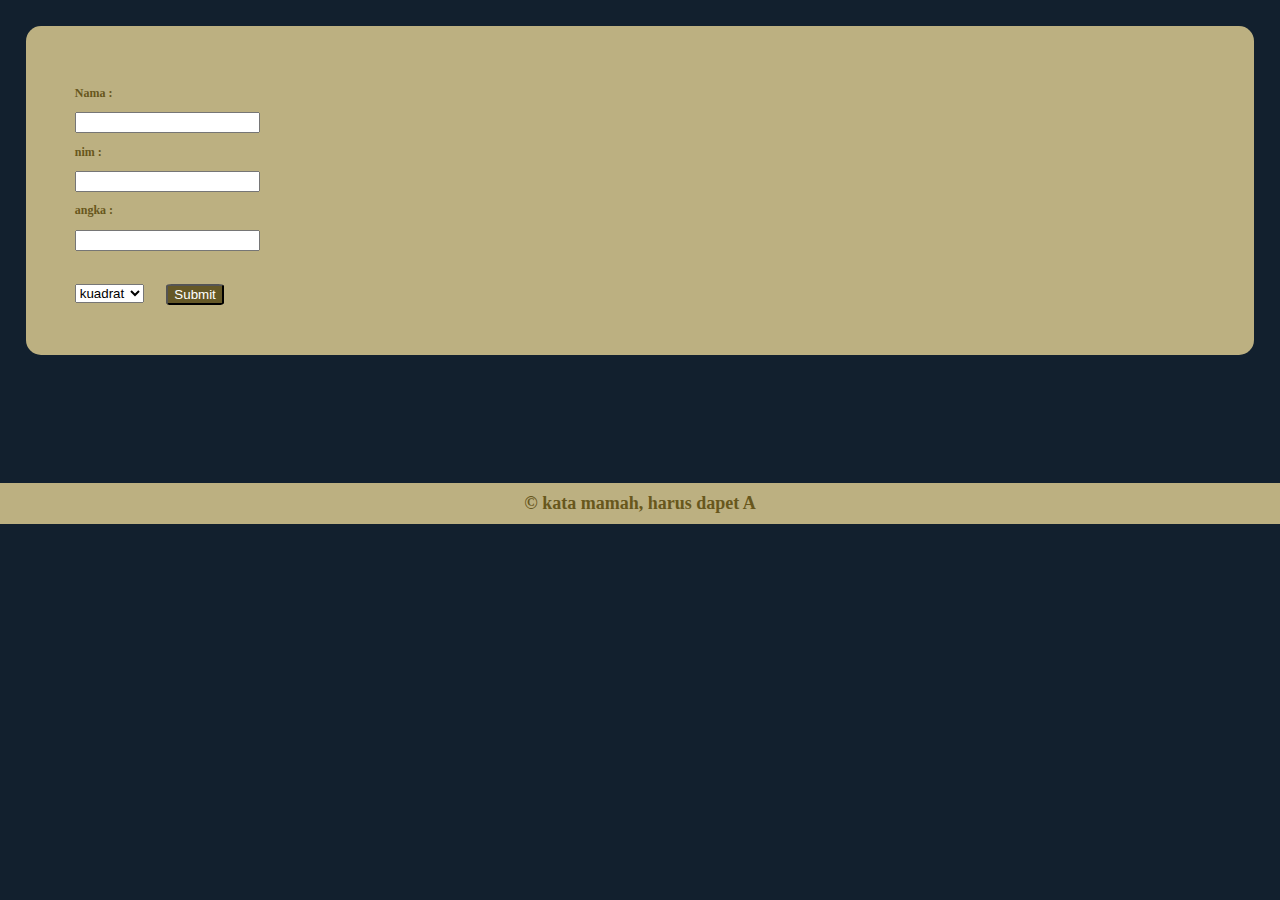
<file: form.html>
<!doctype html>
<html lang="en">

<head>
  <!-- Required meta tags -->
  <meta charset="utf-8">
  <meta name="viewport" content="width=device-width, initial-scale=1">

  <!-- Bootstrap CSS -->
  <link href="https://cdn.jsdelivr.net/npm/bootstrap@5.0.2/dist/css/bootstrap.min.css" rel="stylesheet"
    integrity="sha384-EVSTQN3/azprG1Anm3QDgpJLIm9Nao0Yz1ztcQTwFspd3yD65VohhpuuCOmLASjC" crossorigin="anonymous">
  <link rel="stylesheet" href="cssnya.css">
  <title>Hello, world!</title>
  
</head>

<body>
  <div class="home">
    <div class="content">
        <form action="output.php" method="POST">
          <div class="formbody">

            <div class="formnama">
              <p>Nama :</p>
              <input type="text" class="form-control" name="nama">
            </div>
            <div class="formnim">
              <p>nim :</p>
              <input type="text" class="form-control" name="nim">
            </div>
            <div class="formangka">
              <p>angka :</p>
              <input type="text" class="form-control" name="angka">
            </div>
          </div>
          <div class="formfooter">

            <div class="metode">
              <select name="menu" class="form-select">
                <option value="kuadrat">kuadrat</option>
                <option value="faktorial">faktorial</option>
              </select>
            </div>
            
            <div class="submit">
              <input type="submit" value="Submit">
            </div>
            
          </div>

        </form>
      
    </div>
  </div>
  
  <footer class="footer fixed-bottom">
    <h3>
      &copy; kata mamah, harus dapet A
    </h3>
  </footer>

  <!-- Optional JavaScript; choose one of the two! -->

  <!-- Option 1: Bootstrap Bundle with Popper -->
  <script src="https://cdn.jsdelivr.net/npm/bootstrap@5.0.2/dist/js/bootstrap.bundle.min.js"
    integrity="sha384-MrcW6ZMFYlzcLA8Nl+NtUVF0sA7MsXsP1UyJoMp4YLEuNSfAP+JcXn/tWtIaxVXM" crossorigin="anonymous">
  </script>

  <!-- Option 2: Separate Popper and Bootstrap JS -->
  <!--
    <script src="https://cdn.jsdelivr.net/npm/@popperjs/core@2.9.2/dist/umd/popper.min.js" integrity="sha384-IQsoLXl5PILFhosVNubq5LC7Qb9DXgDA9i+tQ8Zj3iwWAwPtgFTxbJ8NT4GN1R8p" crossorigin="anonymous"></script>
    <script src="https://cdn.jsdelivr.net/npm/bootstrap@5.0.2/dist/js/bootstrap.min.js" integrity="sha384-cVKIPhGWiC2Al4u+LWgxfKTRIcfu0JTxR+EQDz/bgldoEyl4H0zUF0QKbrJ0EcQF" crossorigin="anonymous"></script>
    -->
</body>

</html>
</file>
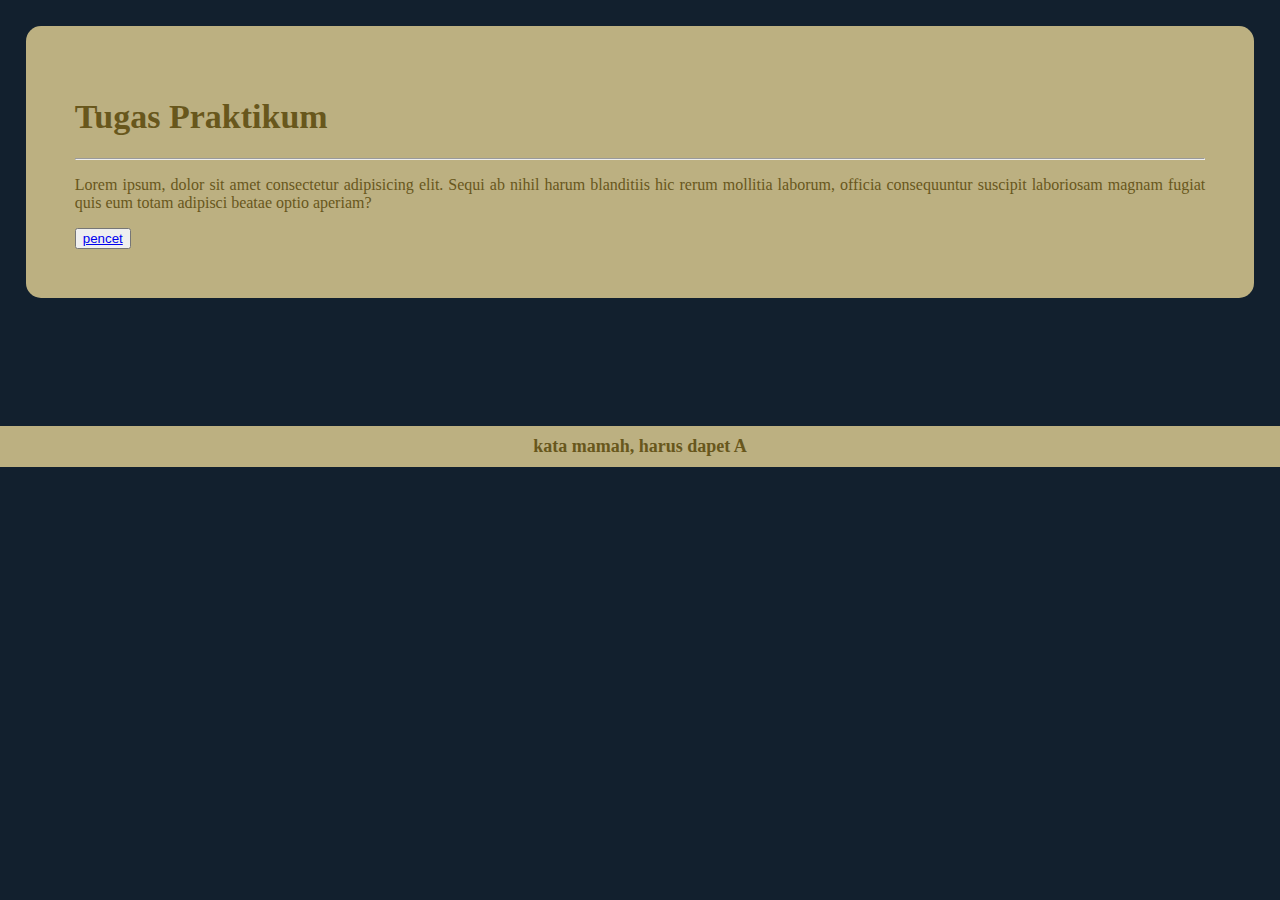
<file: home.html>
<!doctype html>
<html lang="en">

<head>
  <!-- Required meta tags -->
  <meta charset="utf-8">
  <meta name="viewport" content="width=device-width, initial-scale=1">

  <!-- Bootstrap CSS -->
  <link href="https://cdn.jsdelivr.net/npm/bootstrap@5.0.2/dist/css/bootstrap.min.css" rel="stylesheet"
    integrity="sha384-EVSTQN3/azprG1Anm3QDgpJLIm9Nao0Yz1ztcQTwFspd3yD65VohhpuuCOmLASjC" crossorigin="anonymous">
  <link rel="stylesheet" href="cssnya.css">
  <title>Hello, world!</title>
 
</head>

<body>
    <div class="home">
      <div class="content">
        <h1>Tugas Praktikum</h1>
          <hr>
        <p> Lorem ipsum, dolor sit amet consectetur adipisicing elit. Sequi ab nihil harum blanditiis hic rerum mollitia laborum, officia consequuntur suscipit laboriosam magnam fugiat quis eum totam adipisci beatae optio aperiam?</p>
        <div>
          <button type="button"> <a href="form.html"> pencet </a> </button>
        </div>
      </div>
    </div>

  <footer class="footer fixed-bottom">
    <h3>
     kata mamah, harus dapet A
    </h3>
  </footer>

  <!-- Optional JavaScript; choose one of the two! -->

  <!-- Option 1: Bootstrap Bundle with Popper -->
  <script src="https://cdn.jsdelivr.net/npm/bootstrap@5.0.2/dist/js/bootstrap.bundle.min.js"
    integrity="sha384-MrcW6ZMFYlzcLA8Nl+NtUVF0sA7MsXsP1UyJoMp4YLEuNSfAP+JcXn/tWtIaxVXM" crossorigin="anonymous">
  </script>

  <!-- Option 2: Separate Popper and Bootstrap JS -->
  <!--
    <script src="https://cdn.jsdelivr.net/npm/@popperjs/core@2.9.2/dist/umd/popper.min.js" integrity="sha384-IQsoLXl5PILFhosVNubq5LC7Qb9DXgDA9i+tQ8Zj3iwWAwPtgFTxbJ8NT4GN1R8p" crossorigin="anonymous"></script>
    <script src="https://cdn.jsdelivr.net/npm/bootstrap@5.0.2/dist/js/bootstrap.min.js" integrity="sha384-cVKIPhGWiC2Al4u+LWgxfKTRIcfu0JTxR+EQDz/bgldoEyl4H0zUF0QKbrJ0EcQF" crossorigin="anonymous"></script>
    -->
</body>

</html>
</file>
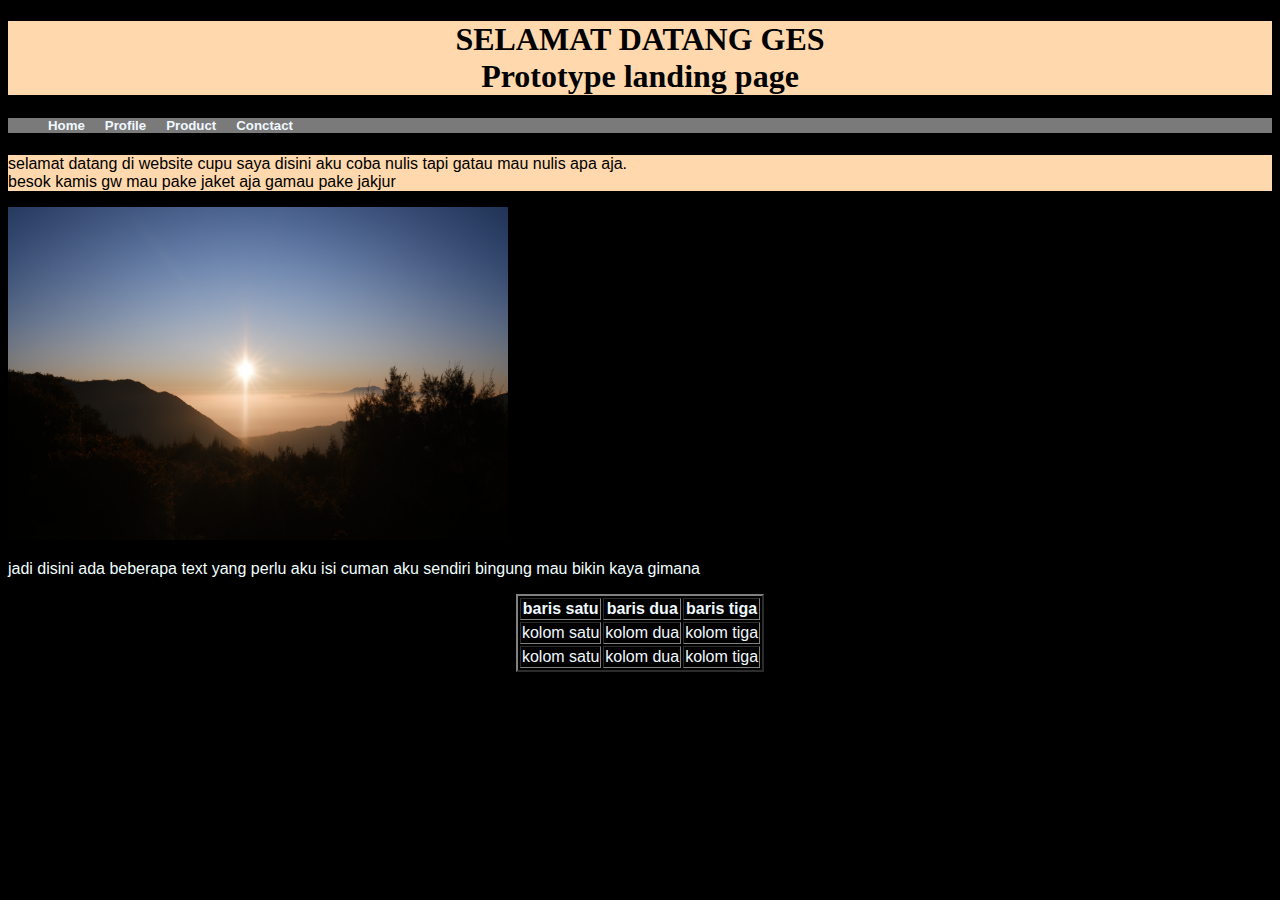
<file: HTML CSS JS/praktikum2.html>
<!DOCTYPE html>

<html>

    <head>
        <title> judul yang ingin ditampilkan pada title bar browser </title>
        <link rel="stylesheet" href="praktikum2.css">
    </head>
    <body>
        <div id = "welcome"> 
            <h1> 
                <center>
                SELAMAT DATANG GES <br>
                Prototype landing page
                </div>
        </h1>

        <h5>
            <div id = "menu">
                <ul>
                    <li>Home</li>
                    <li>Profile</li>
                    <li>Product</li>
                    <li>Conctact</li>
                </ul> 
            </div>
        </h5>

        <div id = "paragraf1" >
            <p> 
                selamat datang di website cupu saya disini aku coba nulis tapi gatau mau nulis apa aja. 
                <br> besok kamis gw mau pake jaket aja gamau pake jakjur
            </p>
        </div>

        <div id = "gunung">
            <img src = foto/DSCF4367.JPG alt = "bromo" 
            width="500"
            />
        </div>   
           
        <div id = "paragraf2">
            <p>
                jadi disini ada beberapa text yang perlu aku isi cuman aku sendiri bingung mau bikin kaya gimana
            </p>
        </div>


        <div id = "container"> 
            <center>
            <div id = "table">
                <table border = "2">
                    <tr>
                        <th>baris satu</th>
                        <th>baris dua</th>
                        <th>baris tiga</th>
                    </tr>
                    <tr>
                        <td>kolom satu</td>
                        <td>kolom dua</td>
                        <td>kolom tiga</td>
                    </tr>
                    <tr>
                        <td>kolom satu</td>
                        <td>kolom dua</td>
                        <td>kolom tiga</td>
                    </tr>
                </table>
            </div>
        </div>
            
    </body>
</html>
</file>
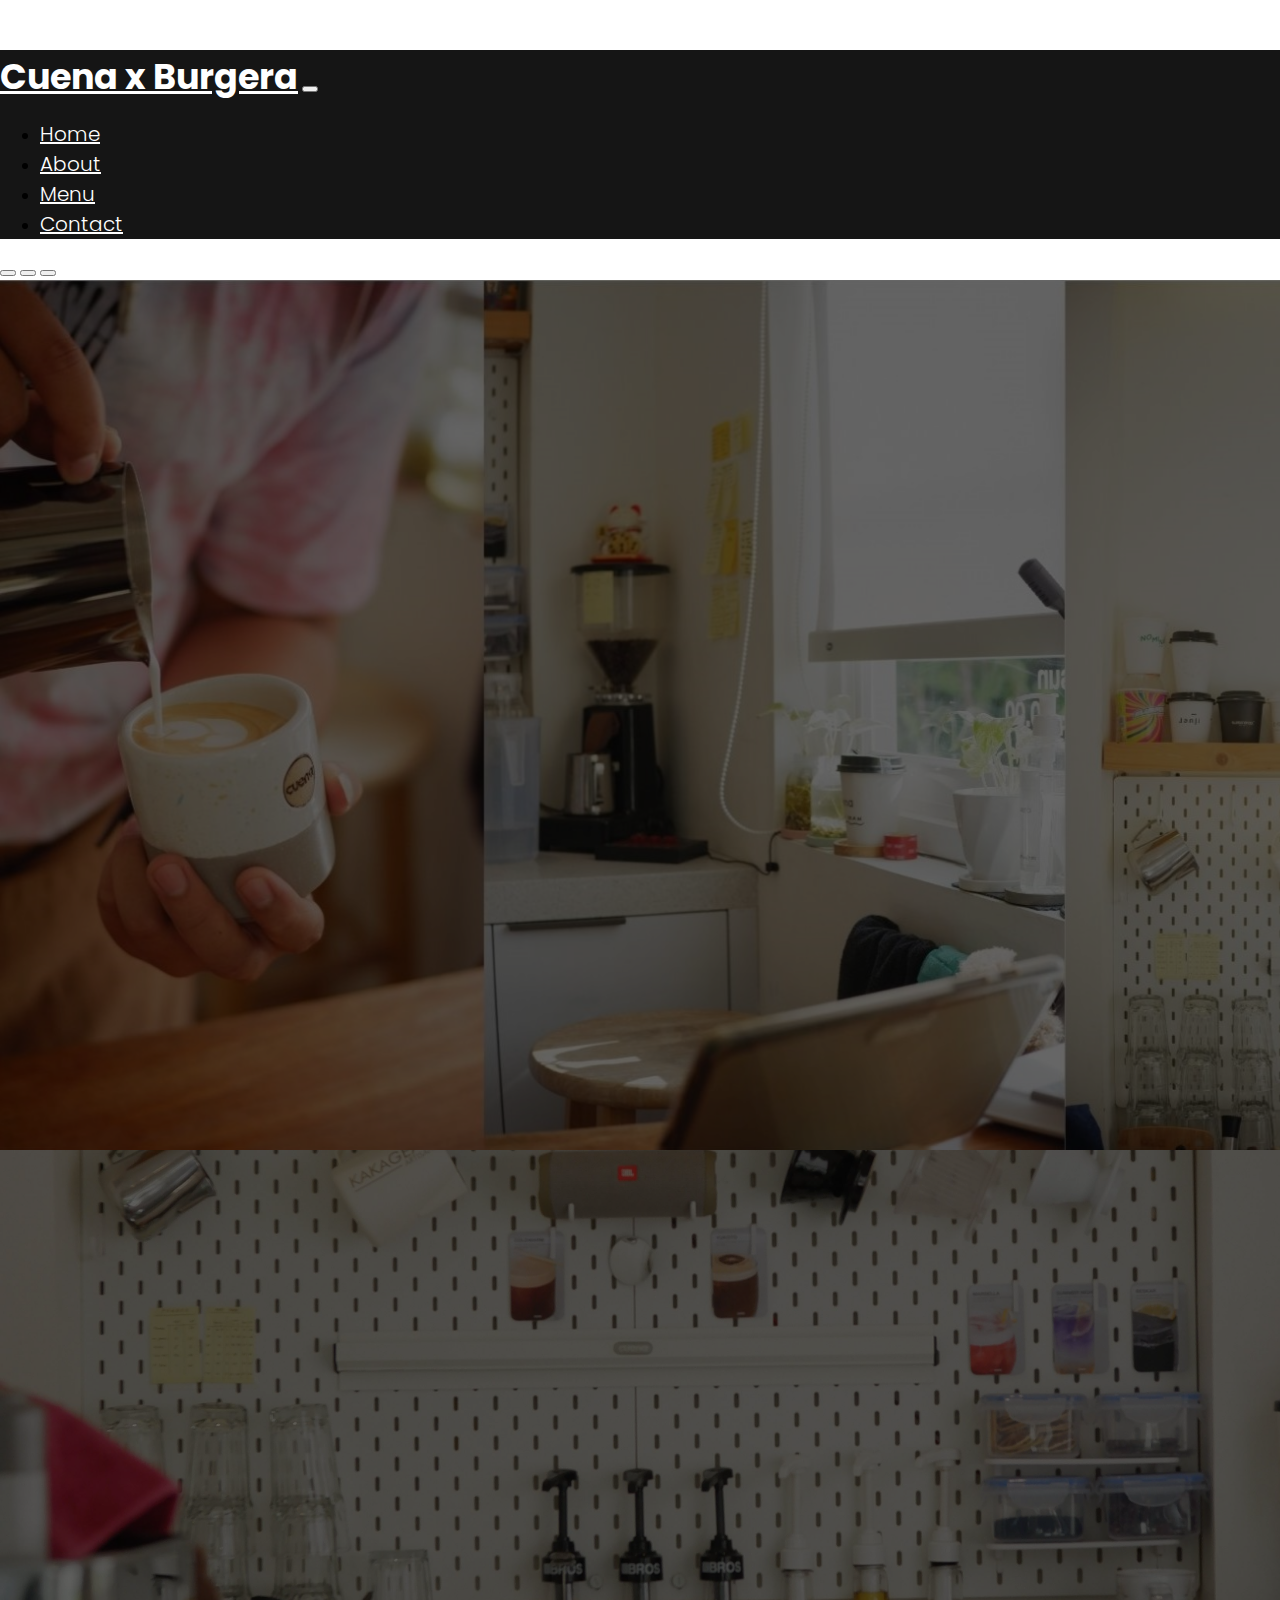
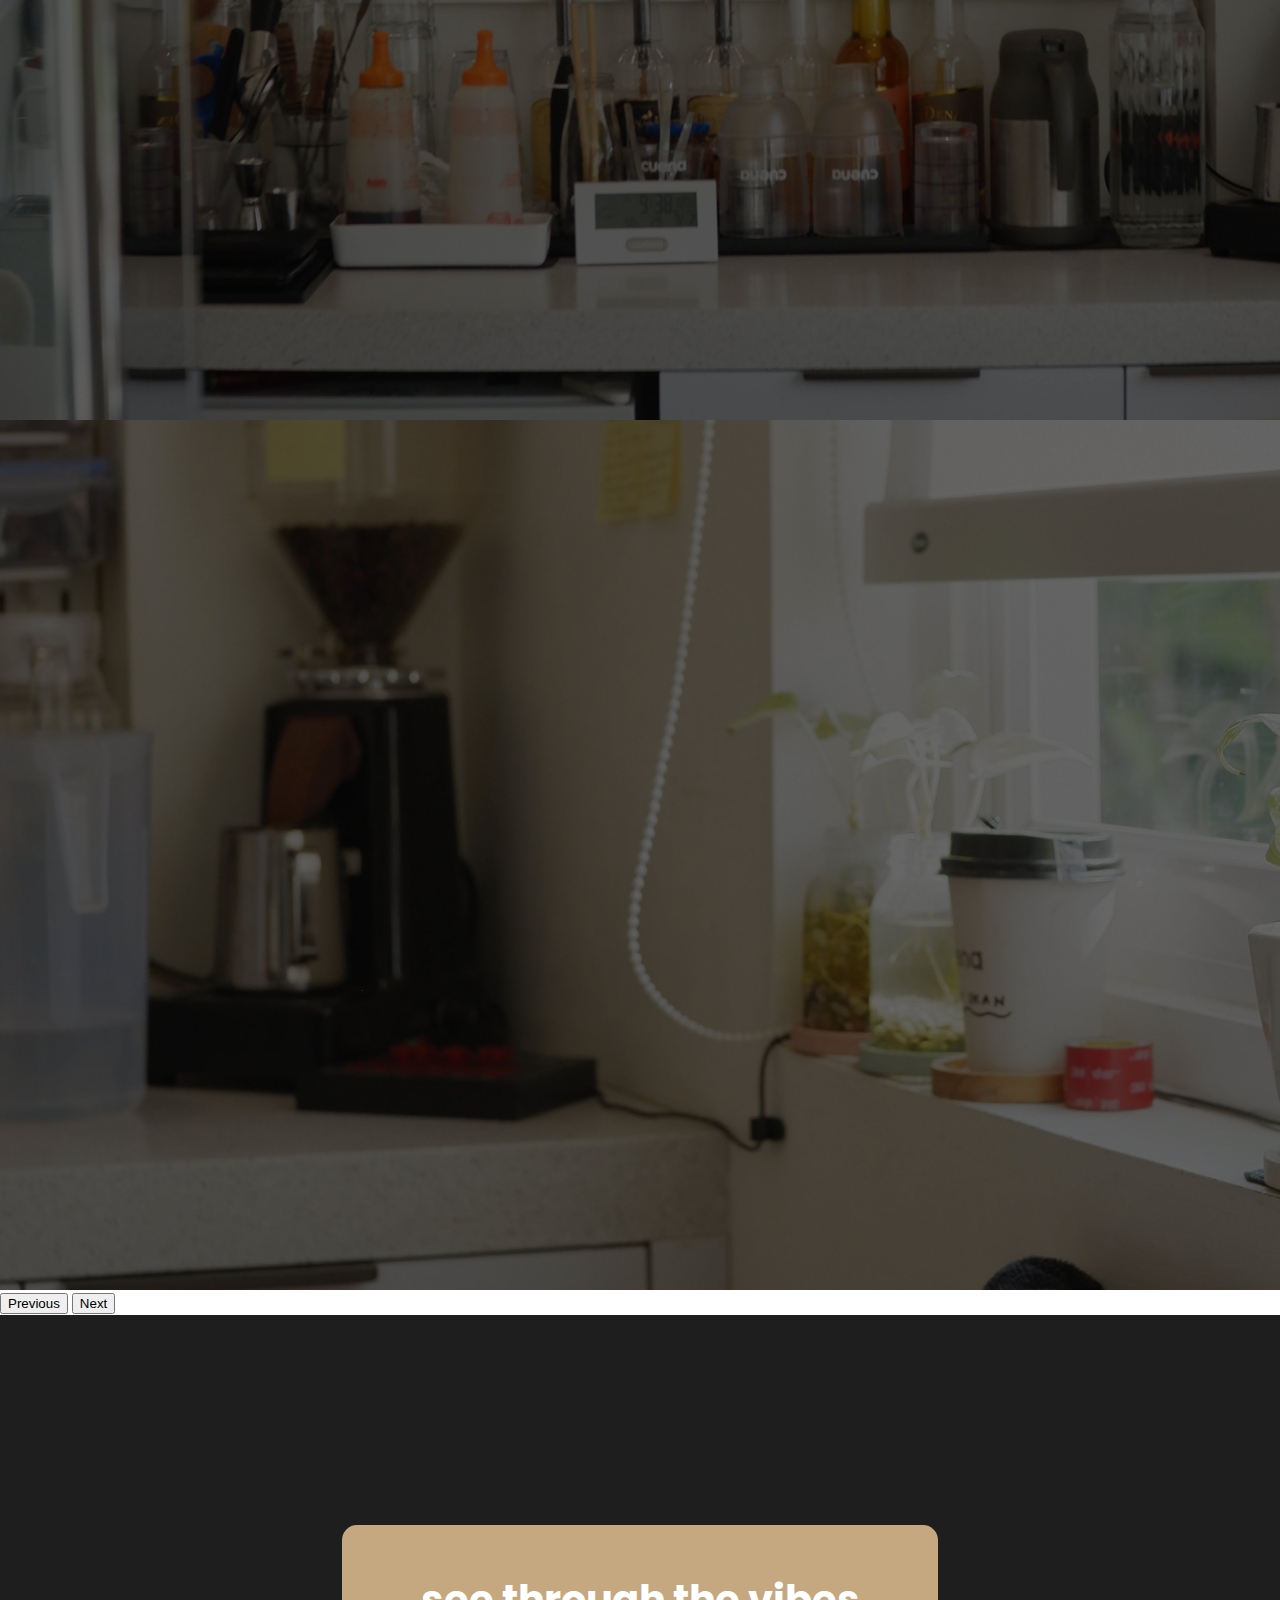
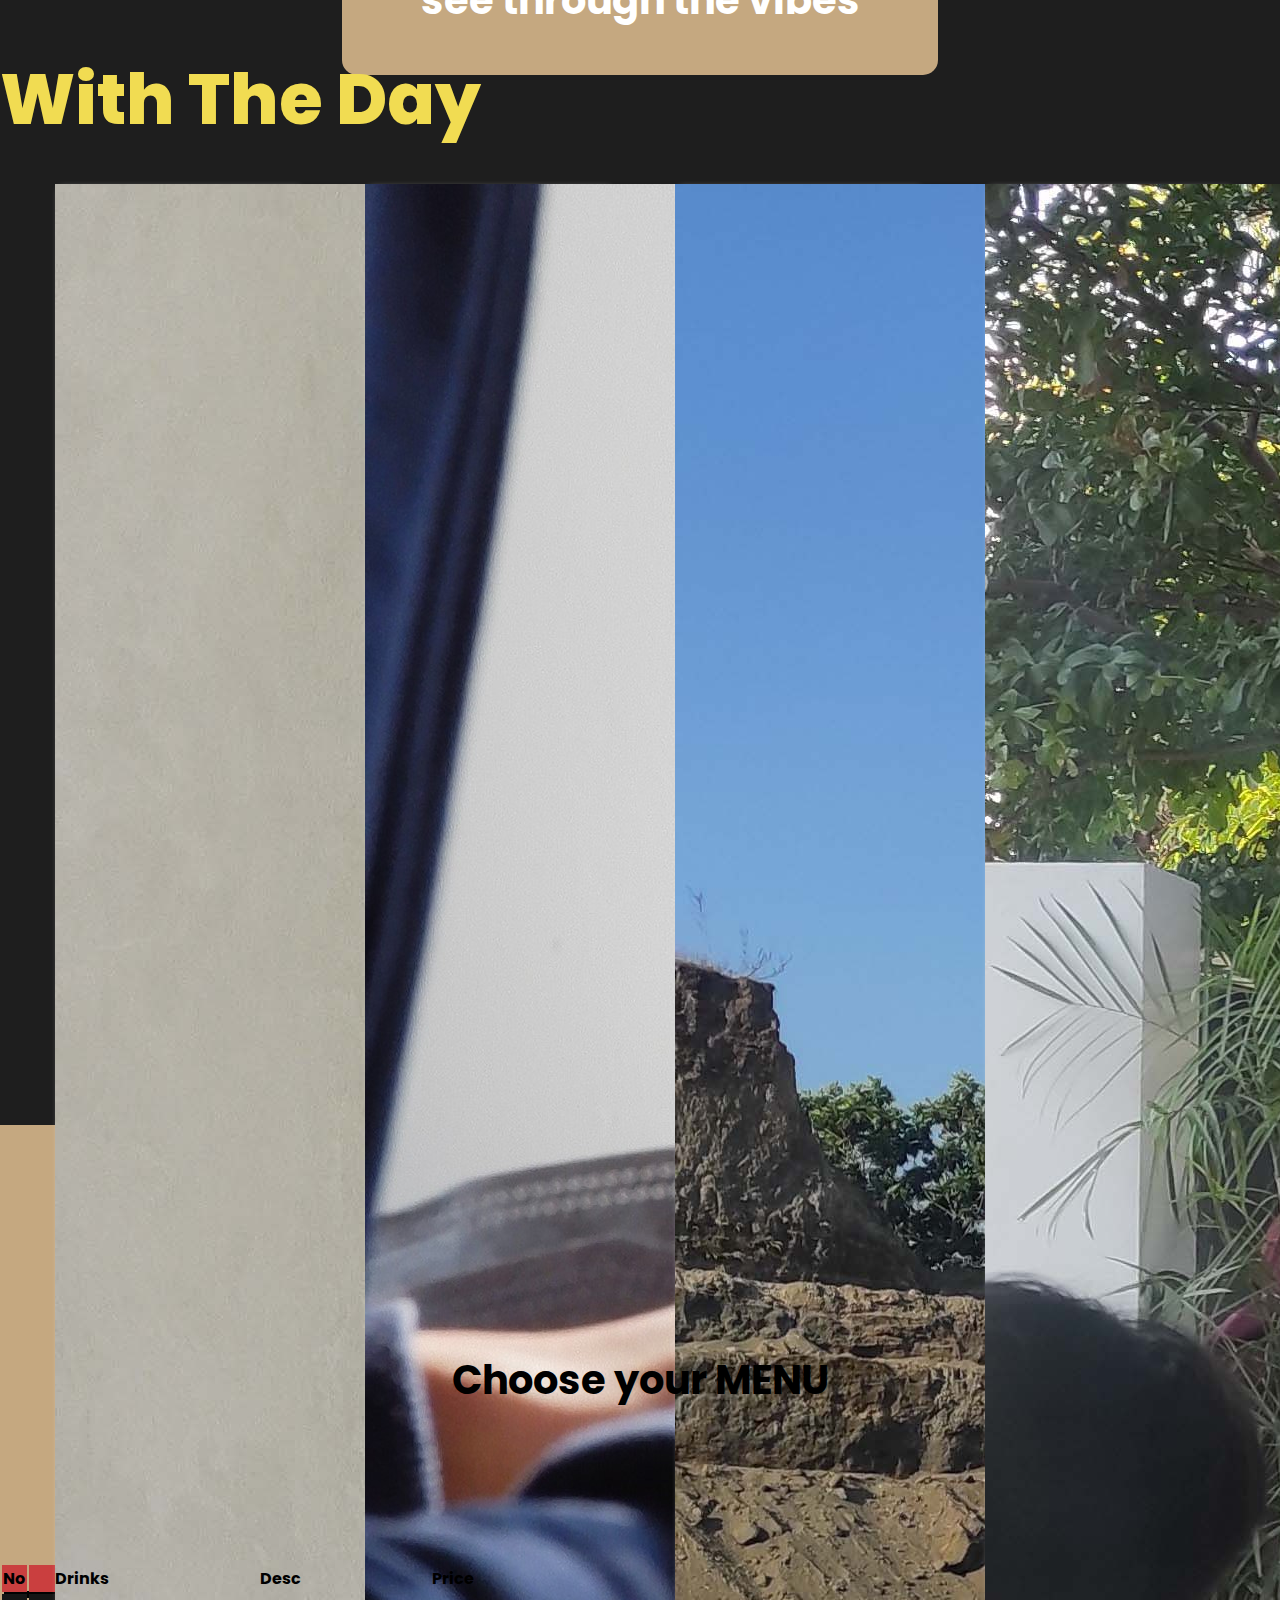
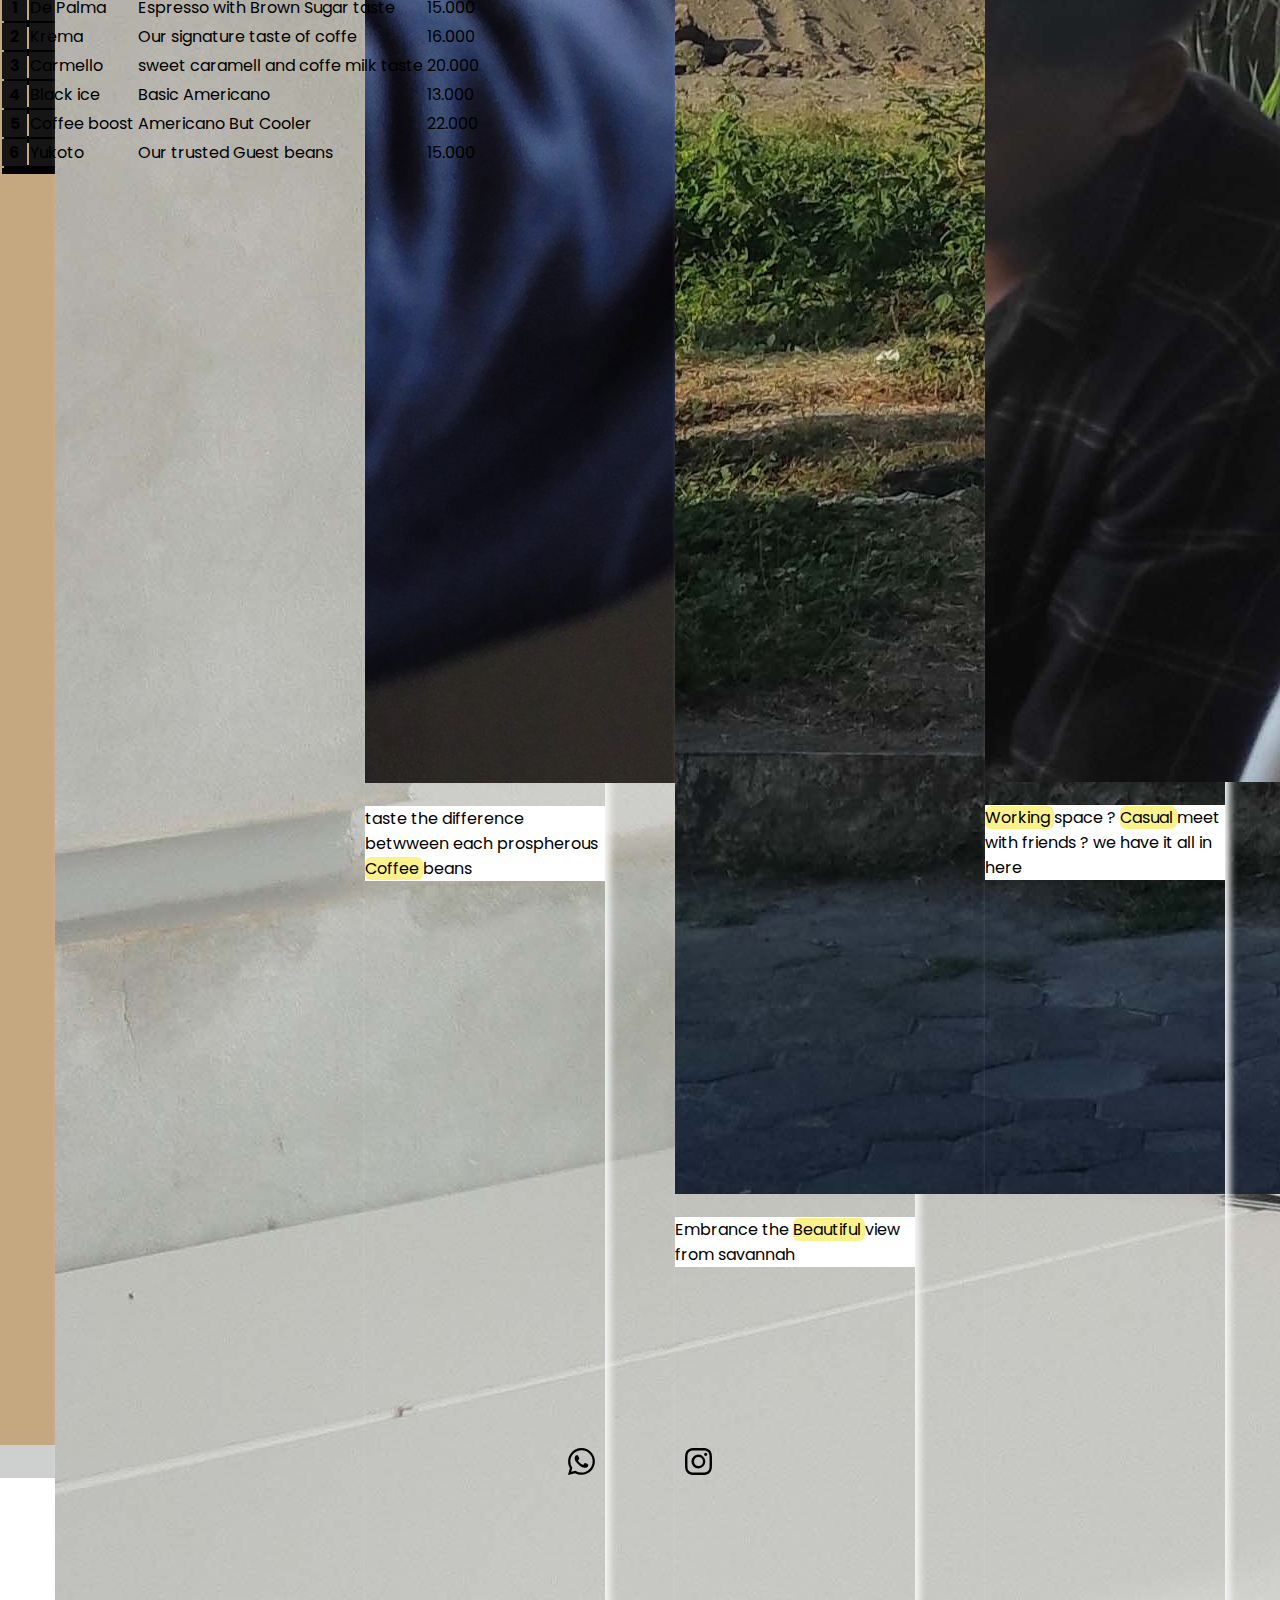
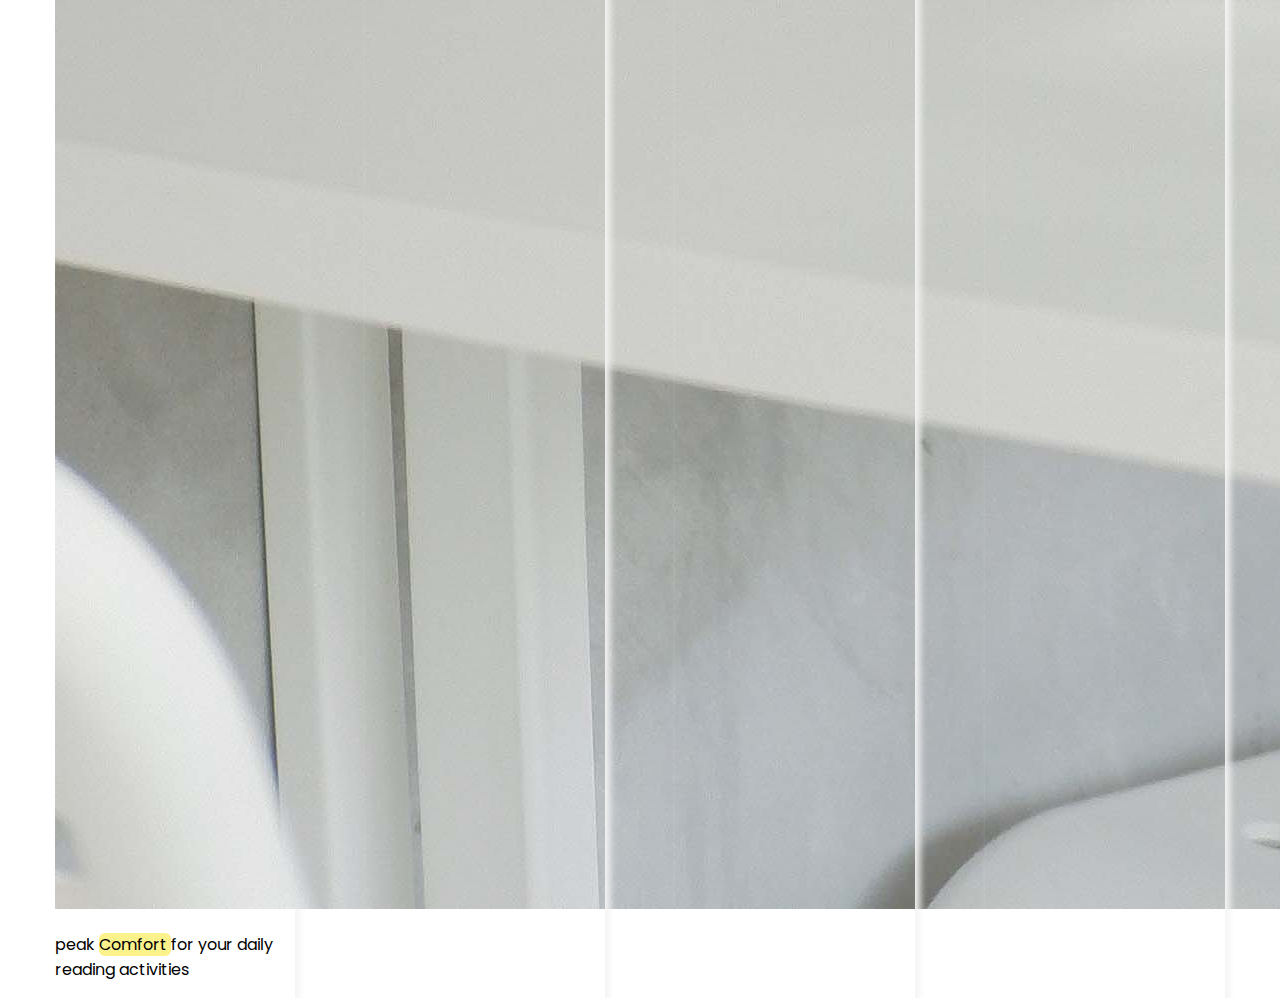
<file: HTML CSS JS/Cuena/Tugaspraktikum1.html>
<!doctype html>
<html lang="en">
  
  
  <head>
    <meta charset="utf-8">
    <meta name="viewport" content="width=device-width, initial-scale=1">
    <title>CUENA</title>
    
    
    <!-- Fonts links -->
    <link rel="preconnect" href="https://fonts.googleapis.com">
    <link rel="preconnect" href="https://fonts.gstatic.com" crossorigin>
    <link href="https://fonts.googleapis.com/css2?family=Poppins:wght@400;700&display=swap" rel="stylesheet">
    <!-- bootstrap links -->
    <link href="https://cdn.jsdelivr.net/npm/bootstrap@5.3.2/dist/css/bootstrap.min.css" rel="stylesheet" integrity="sha384-T3c6CoIi6uLrA9TneNEoa7RxnatzjcDSCmG1MXxSR1GAsXEV/Dwwykc2MPK8M2HN" crossorigin="anonymous">
    <!-- CSS links -->
    <link rel="stylesheet" href="Tugaspraktikum1.css">
    
    
  </head> 
  
  
  <body >
    
    
    <!-- navbar start -->
    <div class="navigasi">
      <nav class="navbar navbar-expand-lg fixed-top" style="background-color: #151515;">
        <div class="container">
          <a class="navbar-brand" href="#">Cuena x <span class="text-danger">Burgera</span></a>
          <button class="navbar-toggler" type="button" data-bs-toggle="collapse" data-bs-target="#navbarNav" aria-controls="navbarNav" aria-expanded="false" aria-label="Toggle navigation">
            <span class="navbar-toggler-icon"></span>
          </button>
          <div class="collapse navbar-collapse" id="navbarNav">
            <ul class="navbar-nav ms-auto">
              <li class="nav- mx-2 ">
                <a class="nav-link " aria-current="page" href="#">Home</a>
              </li>
              <li class="nav- mx-2 ">
                <a class="nav-link " aria-current= "page" href="#halaman2">About</a>
                
              </li>
              <li class="nav- mx-2 ">
                <a class="nav-link " aria-current="page" href="#halaman3">Menu</a>
              </li>
              <li class="nav- mx-2 ">
                <a class="nav-link " href="#">Contact</a>
              </li>
            </ul>
          </div>
        </div>
      </div>
    </nav>
    <!-- navbar end -->  
    
    <!-- Background image -->

            <div id="carouselExampleCaptions" class="carousel slide">
              <div class="carousel-indicators">
                <button type="button" data-bs-target="#carouselExampleCaptions" data-bs-slide-to="0" class="active" aria-current="true" aria-label="Slide 1"></button>
                <button type="button" data-bs-target="#carouselExampleCaptions" data-bs-slide-to="1" aria-label="Slide 2"></button>
                <button type="button" data-bs-target="#carouselExampleCaptions" data-bs-slide-to="2" aria-label="Slide 3"></button>
              </div>
              <div class="carousel-inner">
        
                <div class="carousel-item active c-item">
                  <img src="aset/jumbotron.jpg" class="w-100 c-img" alt="depan">
                  <div class="carousel-caption top-0 mt-4">
                    <h5>Your Daily Caveine</h5>
                    
                  </div>
                </div>
                <div class="carousel-item c-item">
                  <img src="aset/mejabelakangbaru.jpg" class="w-100 c-img" alt="tengah">
                  <div class="carousel-caption top-0 mt-4 ">
                    <h5>To Keep Up</h5>
                    
                  </div>
                </div>
                <div class="carousel-item c-item">
                  <img src="aset/kasirbaru2.jpg " class="w-100 c-img" alt="belakang">
                  <div class="carousel-caption ">
                    <h5> With The Day</h5>
                    
                  </div>
                </div>
              </div>
              <button class="carousel-control-prev" type="button" data-bs-target="#carouselExampleCaptions" data-bs-slide="prev">
                <span class="carousel-control-prev-icon" aria-hidden="true"></span>
                <span class="visually-hidden">Previous</span>
              </button>
              <button class="carousel-control-next" type="button" data-bs-target="#carouselExampleCaptions" data-bs-slide="next">
                <span class="carousel-control-next-icon" aria-hidden="true"></span>
                <span class="visually-hidden">Next</span>
              </button>
            </div>
          </div>
            
            
            
            <!-- Background image -->
            
            <!-- isi hal 2 -->
            <div class = "halaman2" id="halaman2" >

             <div class="bordertulisan"> 
               <div class="tulisan1">
                 <h1>
                   see through the vibes
                 </h1>
               </div>
             </div>
              <div class="kartu">
                
                <div class="card" style="width: 15rem;">
                  <img src="aset/card.JPG.jpg" class="card-img-top" alt="card1">
                  <div class="card-body">
                    <p class="card-text"> peak <span class="highlight">Comfort </span> for your daily reading activities </p>
                  </div>
                </div>

                <div class="card" style="width: 15rem;">
                  <img src="aset/kartu2.JPG" class="card-img-top" alt="card2">
                  <div class="card-body">
                    <p class="card-text"> taste the difference betwween each prospherous <span class="highlight">Coffee </span> beans 
                    </p>
                  </div>
                </div>
                
                <div class="card" style="width: 15rem;">
                  <img src="aset/kartubaru.jpg" class="card-img-top" alt="card3">
                    <div class="card-body">
                      <p class="card-text">Embrance the <span class="highlight">Beautiful </span> view from savannah</p>
                    </div>
                  </div>
                  
                  <div class="card" style="width: 15rem;">
                    <img src="aset/kartubaru3.jpg" class="card-img-top" alt="card2">
                    <div class="card-body">
                      <p class="card-text"><span class="highlight">Working </span>space ? <span class="highlight"> Casual </span> meet with friends ? we have it all in here
                      </p>
                    </div>
                  </div>

                </div>
              </div>
        <!-- isi hal 2 end -->
        
        <!-- halaman 3 -->
        <div class="halaman3" id="halaman3">
          <div class="bordertulisan2">
            <div class="tulisan2">
              <h1>
                Choose your MENU 
              </h1>
            </div>
          </div>
          
          <div class="container">
            <table class="table" >
              <thead>
                <tr class="table" style="background-color: #ca3f3f">
                  <th scope="col">No</th>
                  <th scope="col">Drinks</th>
                  <th scope="col">Desc</th>
                  <th scope="col">Price</th>
                </tr>
              </thead>
              <tbody>
                <tr class="table" style="background-color: #151515">
                  <th scope="row">1</th>
                  <td>De Palma</td>
                  <td>Espresso with Brown Sugar taste</td>
                  <td>15.000</td>
                </tr>
                <tr class="table" style="background-color: #151515">
                  <th scope="row">2</th>
                  <td>Krema</td>
                  <td>Our signature taste of coffe</td>
                  <td>16.000</td>
                </tr>
                <tr class="table" style="background-color: #151515">
                  <th scope="row">3</th>
                  <td>Carmello</td>
                  <td>sweet caramell and coffe milk taste</td>
                  <td>20.000</td>
                </tr>
                <tr class="table" style="background-color: #151515">
                  <th scope="row">4</th>
                  <td>Black ice</td>
                  <td>Basic Americano </td>
                  <td>13.000</td>
                </tr>
                <tr class="table" style="background-color: #151515">
                  <th scope="row">5</th>
                  <td>Coffee boost</td>
                  <td>Americano But Cooler </td>
                  <td>22.000</td>
                </tr>
                <tr class="table" style="background-color: #151515">
                  <th scope="row">6</th>
                  <td>Yukoto</td>
                  <td>Our trusted Guest beans </td>
                  <td>15.000</td>
                </tr>
              </tbody>
            </table>
            
          </div>
        </div>

        <!-- halaman 3 end -->
        
        <!-- isi footer -->
        <footer class="footer fixed-bottom">
          <img src="whatsapp.svg">
          <img src="instagram.svg">
        </footer>
        <!-- isi end -->
        
        
        
        <script src="https://cdn.jsdelivr.net/npm/bootstrap@5.3.2/dist/js/bootstrap.bundle.min.js" integrity="sha384-C6RzsynM9kWDrMNeT87bh95OGNyZPhcTNXj1NW7RuBCsyN/o0jlpcV8Qyq46cDfL" crossorigin="anonymous"></script>
        
        <script src="https://cdn.jsdelivr.net/npm/@popperjs/core@2.11.8/dist/umd/popper.min.js" integrity="sha384-I7E8VVD/ismYTF4hNIPjVp/Zjvgyol6VFvRkX/vR+Vc4jQkC+hVqc2pM8ODewa9r" crossorigin="anonymous"></script>
        
        <script src="https://cdn.jsdelivr.net/npm/bootstrap@5.3.2/dist/js/bootstrap.min.js" integrity="sha384-BBtl+eGJRgqQAUMxJ7pMwbEyER4l1g+O15P+16Ep7Q9Q+zqX6gSbd85u4mG4QzX+" crossorigin="anonymous"></script>
        
      </body>
</html>
</file>
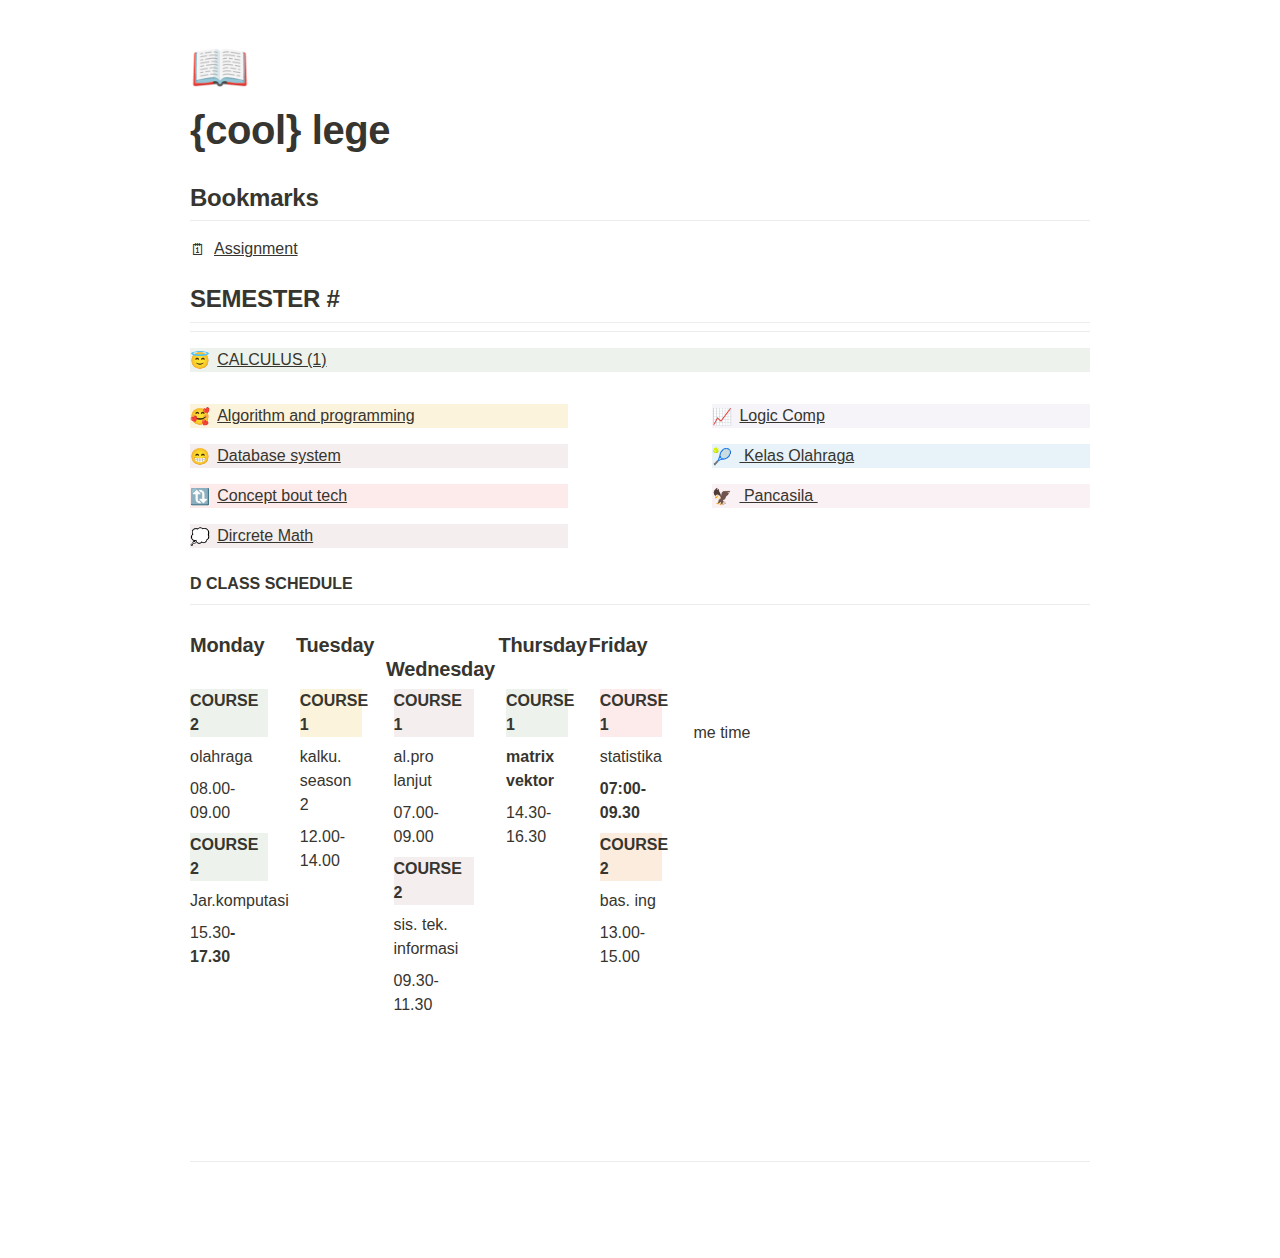
<file: HTML CSS JS/Export-4d8d9b75-2529-4af3-ace4-855467c6c795/{cool} lege 325291ab193f4835a882e58f551518e2.html>
<html><head><meta http-equiv="Content-Type" content="text/html; charset=utf-8"/><title>{cool} lege</title><style>
/* cspell:disable-file */
/* webkit printing magic: print all background colors */
html {
	-webkit-print-color-adjust: exact;
}
* {
	box-sizing: border-box;
	-webkit-print-color-adjust: exact;
}

html,
body {
	margin: 0;
	padding: 0;
}
@media only screen {
	body {
		margin: 2em auto;
		max-width: 900px;
		color: rgb(55, 53, 47);
	}
}

body {
	line-height: 1.5;
	white-space: pre-wrap;
}

a,
a.visited {
	color: inherit;
	text-decoration: underline;
}

.pdf-relative-link-path {
	font-size: 80%;
	color: #444;
}

h1,
h2,
h3 {
	letter-spacing: -0.01em;
	line-height: 1.2;
	font-weight: 600;
	margin-bottom: 0;
}

.page-title {
	font-size: 2.5rem;
	font-weight: 700;
	margin-top: 0;
	margin-bottom: 0.75em;
}

h1 {
	font-size: 1.875rem;
	margin-top: 1.875rem;
}

h2 {
	font-size: 1.5rem;
	margin-top: 1.5rem;
}

h3 {
	font-size: 1.25rem;
	margin-top: 1.25rem;
}

.source {
	border: 1px solid #ddd;
	border-radius: 3px;
	padding: 1.5em;
	word-break: break-all;
}

.callout {
	border-radius: 3px;
	padding: 1rem;
}

figure {
	margin: 1.25em 0;
	page-break-inside: avoid;
}

figcaption {
	opacity: 0.5;
	font-size: 85%;
	margin-top: 0.5em;
}

mark {
	background-color: transparent;
}

.indented {
	padding-left: 1.5em;
}

hr {
	background: transparent;
	display: block;
	width: 100%;
	height: 1px;
	visibility: visible;
	border: none;
	border-bottom: 1px solid rgba(55, 53, 47, 0.09);
}

img {
	max-width: 100%;
}

@media only print {
	img {
		max-height: 100vh;
		object-fit: contain;
	}
}

@page {
	margin: 1in;
}

.collection-content {
	font-size: 0.875rem;
}

.column-list {
	display: flex;
	justify-content: space-between;
}

.column {
	padding: 0 1em;
}

.column:first-child {
	padding-left: 0;
}

.column:last-child {
	padding-right: 0;
}

.table_of_contents-item {
	display: block;
	font-size: 0.875rem;
	line-height: 1.3;
	padding: 0.125rem;
}

.table_of_contents-indent-1 {
	margin-left: 1.5rem;
}

.table_of_contents-indent-2 {
	margin-left: 3rem;
}

.table_of_contents-indent-3 {
	margin-left: 4.5rem;
}

.table_of_contents-link {
	text-decoration: none;
	opacity: 0.7;
	border-bottom: 1px solid rgba(55, 53, 47, 0.18);
}

table,
th,
td {
	border: 1px solid rgba(55, 53, 47, 0.09);
	border-collapse: collapse;
}

table {
	border-left: none;
	border-right: none;
}

th,
td {
	font-weight: normal;
	padding: 0.25em 0.5em;
	line-height: 1.5;
	min-height: 1.5em;
	text-align: left;
}

th {
	color: rgba(55, 53, 47, 0.6);
}

ol,
ul {
	margin: 0;
	margin-block-start: 0.6em;
	margin-block-end: 0.6em;
}

li > ol:first-child,
li > ul:first-child {
	margin-block-start: 0.6em;
}

ul > li {
	list-style: disc;
}

ul.to-do-list {
	text-indent: -1.7em;
}

ul.to-do-list > li {
	list-style: none;
}

.to-do-children-checked {
	text-decoration: line-through;
	opacity: 0.375;
}

ul.toggle > li {
	list-style: none;
}

ul {
	padding-inline-start: 1.7em;
}

ul > li {
	padding-left: 0.1em;
}

ol {
	padding-inline-start: 1.6em;
}

ol > li {
	padding-left: 0.2em;
}

.mono ol {
	padding-inline-start: 2em;
}

.mono ol > li {
	text-indent: -0.4em;
}

.toggle {
	padding-inline-start: 0em;
	list-style-type: none;
}

/* Indent toggle children */
.toggle > li > details {
	padding-left: 1.7em;
}

.toggle > li > details > summary {
	margin-left: -1.1em;
}

.selected-value {
	display: inline-block;
	padding: 0 0.5em;
	background: rgba(206, 205, 202, 0.5);
	border-radius: 3px;
	margin-right: 0.5em;
	margin-top: 0.3em;
	margin-bottom: 0.3em;
	white-space: nowrap;
}

.collection-title {
	display: inline-block;
	margin-right: 1em;
}

.simple-table {
	margin-top: 1em;
	font-size: 0.875rem;
	empty-cells: show;
}
.simple-table td {
	height: 29px;
	min-width: 120px;
}

.simple-table th {
	height: 29px;
	min-width: 120px;
}

.simple-table-header-color {
	background: rgb(247, 246, 243);
	color: black;
}
.simple-table-header {
	font-weight: 500;
}

time {
	opacity: 0.5;
}

.icon {
	display: inline-block;
	max-width: 1.2em;
	max-height: 1.2em;
	text-decoration: none;
	vertical-align: text-bottom;
	margin-right: 0.5em;
}

img.icon {
	border-radius: 3px;
}

.user-icon {
	width: 1.5em;
	height: 1.5em;
	border-radius: 100%;
	margin-right: 0.5rem;
}

.user-icon-inner {
	font-size: 0.8em;
}

.text-icon {
	border: 1px solid #000;
	text-align: center;
}

.page-cover-image {
	display: block;
	object-fit: cover;
	width: 100%;
	max-height: 30vh;
}

.page-header-icon {
	font-size: 3rem;
	margin-bottom: 1rem;
}

.page-header-icon-with-cover {
	margin-top: -0.72em;
	margin-left: 0.07em;
}

.page-header-icon img {
	border-radius: 3px;
}

.link-to-page {
	margin: 1em 0;
	padding: 0;
	border: none;
	font-weight: 500;
}

p > .user {
	opacity: 0.5;
}

td > .user,
td > time {
	white-space: nowrap;
}

input[type="checkbox"] {
	transform: scale(1.5);
	margin-right: 0.6em;
	vertical-align: middle;
}

p {
	margin-top: 0.5em;
	margin-bottom: 0.5em;
}

.image {
	border: none;
	margin: 1.5em 0;
	padding: 0;
	border-radius: 0;
	text-align: center;
}

.code,
code {
	background: rgba(135, 131, 120, 0.15);
	border-radius: 3px;
	padding: 0.2em 0.4em;
	border-radius: 3px;
	font-size: 85%;
	tab-size: 2;
}

code {
	color: #eb5757;
}

.code {
	padding: 1.5em 1em;
}

.code-wrap {
	white-space: pre-wrap;
	word-break: break-all;
}

.code > code {
	background: none;
	padding: 0;
	font-size: 100%;
	color: inherit;
}

blockquote {
	font-size: 1.25em;
	margin: 1em 0;
	padding-left: 1em;
	border-left: 3px solid rgb(55, 53, 47);
}

.bookmark {
	text-decoration: none;
	max-height: 8em;
	padding: 0;
	display: flex;
	width: 100%;
	align-items: stretch;
}

.bookmark-title {
	font-size: 0.85em;
	overflow: hidden;
	text-overflow: ellipsis;
	height: 1.75em;
	white-space: nowrap;
}

.bookmark-text {
	display: flex;
	flex-direction: column;
}

.bookmark-info {
	flex: 4 1 180px;
	padding: 12px 14px 14px;
	display: flex;
	flex-direction: column;
	justify-content: space-between;
}

.bookmark-image {
	width: 33%;
	flex: 1 1 180px;
	display: block;
	position: relative;
	object-fit: cover;
	border-radius: 1px;
}

.bookmark-description {
	color: rgba(55, 53, 47, 0.6);
	font-size: 0.75em;
	overflow: hidden;
	max-height: 4.5em;
	word-break: break-word;
}

.bookmark-href {
	font-size: 0.75em;
	margin-top: 0.25em;
}

.sans { font-family: ui-sans-serif, -apple-system, BlinkMacSystemFont, "Segoe UI", Helvetica, "Apple Color Emoji", Arial, sans-serif, "Segoe UI Emoji", "Segoe UI Symbol"; }
.code { font-family: "SFMono-Regular", Menlo, Consolas, "PT Mono", "Liberation Mono", Courier, monospace; }
.serif { font-family: Lyon-Text, Georgia, ui-serif, serif; }
.mono { font-family: iawriter-mono, Nitti, Menlo, Courier, monospace; }
.pdf .sans { font-family: Inter, ui-sans-serif, -apple-system, BlinkMacSystemFont, "Segoe UI", Helvetica, "Apple Color Emoji", Arial, sans-serif, "Segoe UI Emoji", "Segoe UI Symbol", 'Twemoji', 'Noto Color Emoji', 'Noto Sans CJK JP'; }
.pdf:lang(zh-CN) .sans { font-family: Inter, ui-sans-serif, -apple-system, BlinkMacSystemFont, "Segoe UI", Helvetica, "Apple Color Emoji", Arial, sans-serif, "Segoe UI Emoji", "Segoe UI Symbol", 'Twemoji', 'Noto Color Emoji', 'Noto Sans CJK SC'; }
.pdf:lang(zh-TW) .sans { font-family: Inter, ui-sans-serif, -apple-system, BlinkMacSystemFont, "Segoe UI", Helvetica, "Apple Color Emoji", Arial, sans-serif, "Segoe UI Emoji", "Segoe UI Symbol", 'Twemoji', 'Noto Color Emoji', 'Noto Sans CJK TC'; }
.pdf:lang(ko-KR) .sans { font-family: Inter, ui-sans-serif, -apple-system, BlinkMacSystemFont, "Segoe UI", Helvetica, "Apple Color Emoji", Arial, sans-serif, "Segoe UI Emoji", "Segoe UI Symbol", 'Twemoji', 'Noto Color Emoji', 'Noto Sans CJK KR'; }
.pdf .code { font-family: Source Code Pro, "SFMono-Regular", Menlo, Consolas, "PT Mono", "Liberation Mono", Courier, monospace, 'Twemoji', 'Noto Color Emoji', 'Noto Sans Mono CJK JP'; }
.pdf:lang(zh-CN) .code { font-family: Source Code Pro, "SFMono-Regular", Menlo, Consolas, "PT Mono", "Liberation Mono", Courier, monospace, 'Twemoji', 'Noto Color Emoji', 'Noto Sans Mono CJK SC'; }
.pdf:lang(zh-TW) .code { font-family: Source Code Pro, "SFMono-Regular", Menlo, Consolas, "PT Mono", "Liberation Mono", Courier, monospace, 'Twemoji', 'Noto Color Emoji', 'Noto Sans Mono CJK TC'; }
.pdf:lang(ko-KR) .code { font-family: Source Code Pro, "SFMono-Regular", Menlo, Consolas, "PT Mono", "Liberation Mono", Courier, monospace, 'Twemoji', 'Noto Color Emoji', 'Noto Sans Mono CJK KR'; }
.pdf .serif { font-family: PT Serif, Lyon-Text, Georgia, ui-serif, serif, 'Twemoji', 'Noto Color Emoji', 'Noto Serif CJK JP'; }
.pdf:lang(zh-CN) .serif { font-family: PT Serif, Lyon-Text, Georgia, ui-serif, serif, 'Twemoji', 'Noto Color Emoji', 'Noto Serif CJK SC'; }
.pdf:lang(zh-TW) .serif { font-family: PT Serif, Lyon-Text, Georgia, ui-serif, serif, 'Twemoji', 'Noto Color Emoji', 'Noto Serif CJK TC'; }
.pdf:lang(ko-KR) .serif { font-family: PT Serif, Lyon-Text, Georgia, ui-serif, serif, 'Twemoji', 'Noto Color Emoji', 'Noto Serif CJK KR'; }
.pdf .mono { font-family: PT Mono, iawriter-mono, Nitti, Menlo, Courier, monospace, 'Twemoji', 'Noto Color Emoji', 'Noto Sans Mono CJK JP'; }
.pdf:lang(zh-CN) .mono { font-family: PT Mono, iawriter-mono, Nitti, Menlo, Courier, monospace, 'Twemoji', 'Noto Color Emoji', 'Noto Sans Mono CJK SC'; }
.pdf:lang(zh-TW) .mono { font-family: PT Mono, iawriter-mono, Nitti, Menlo, Courier, monospace, 'Twemoji', 'Noto Color Emoji', 'Noto Sans Mono CJK TC'; }
.pdf:lang(ko-KR) .mono { font-family: PT Mono, iawriter-mono, Nitti, Menlo, Courier, monospace, 'Twemoji', 'Noto Color Emoji', 'Noto Sans Mono CJK KR'; }
.highlight-default {
	color: rgba(55, 53, 47, 1);
}
.highlight-gray {
	color: rgba(120, 119, 116, 1);
	fill: rgba(120, 119, 116, 1);
}
.highlight-brown {
	color: rgba(159, 107, 83, 1);
	fill: rgba(159, 107, 83, 1);
}
.highlight-orange {
	color: rgba(217, 115, 13, 1);
	fill: rgba(217, 115, 13, 1);
}
.highlight-yellow {
	color: rgba(203, 145, 47, 1);
	fill: rgba(203, 145, 47, 1);
}
.highlight-teal {
	color: rgba(68, 131, 97, 1);
	fill: rgba(68, 131, 97, 1);
}
.highlight-blue {
	color: rgba(51, 126, 169, 1);
	fill: rgba(51, 126, 169, 1);
}
.highlight-purple {
	color: rgba(144, 101, 176, 1);
	fill: rgba(144, 101, 176, 1);
}
.highlight-pink {
	color: rgba(193, 76, 138, 1);
	fill: rgba(193, 76, 138, 1);
}
.highlight-red {
	color: rgba(212, 76, 71, 1);
	fill: rgba(212, 76, 71, 1);
}
.highlight-gray_background {
	background: rgba(241, 241, 239, 1);
}
.highlight-brown_background {
	background: rgba(244, 238, 238, 1);
}
.highlight-orange_background {
	background: rgba(251, 236, 221, 1);
}
.highlight-yellow_background {
	background: rgba(251, 243, 219, 1);
}
.highlight-teal_background {
	background: rgba(237, 243, 236, 1);
}
.highlight-blue_background {
	background: rgba(231, 243, 248, 1);
}
.highlight-purple_background {
	background: rgba(244, 240, 247, 0.8);
}
.highlight-pink_background {
	background: rgba(249, 238, 243, 0.8);
}
.highlight-red_background {
	background: rgba(253, 235, 236, 1);
}
.block-color-default {
	color: inherit;
	fill: inherit;
}
.block-color-gray {
	color: rgba(120, 119, 116, 1);
	fill: rgba(120, 119, 116, 1);
}
.block-color-brown {
	color: rgba(159, 107, 83, 1);
	fill: rgba(159, 107, 83, 1);
}
.block-color-orange {
	color: rgba(217, 115, 13, 1);
	fill: rgba(217, 115, 13, 1);
}
.block-color-yellow {
	color: rgba(203, 145, 47, 1);
	fill: rgba(203, 145, 47, 1);
}
.block-color-teal {
	color: rgba(68, 131, 97, 1);
	fill: rgba(68, 131, 97, 1);
}
.block-color-blue {
	color: rgba(51, 126, 169, 1);
	fill: rgba(51, 126, 169, 1);
}
.block-color-purple {
	color: rgba(144, 101, 176, 1);
	fill: rgba(144, 101, 176, 1);
}
.block-color-pink {
	color: rgba(193, 76, 138, 1);
	fill: rgba(193, 76, 138, 1);
}
.block-color-red {
	color: rgba(212, 76, 71, 1);
	fill: rgba(212, 76, 71, 1);
}
.block-color-gray_background {
	background: rgba(241, 241, 239, 1);
}
.block-color-brown_background {
	background: rgba(244, 238, 238, 1);
}
.block-color-orange_background {
	background: rgba(251, 236, 221, 1);
}
.block-color-yellow_background {
	background: rgba(251, 243, 219, 1);
}
.block-color-teal_background {
	background: rgba(237, 243, 236, 1);
}
.block-color-blue_background {
	background: rgba(231, 243, 248, 1);
}
.block-color-purple_background {
	background: rgba(244, 240, 247, 0.8);
}
.block-color-pink_background {
	background: rgba(249, 238, 243, 0.8);
}
.block-color-red_background {
	background: rgba(253, 235, 236, 1);
}
.select-value-color-pink { background-color: rgba(245, 224, 233, 1); }
.select-value-color-purple { background-color: rgba(232, 222, 238, 1); }
.select-value-color-green { background-color: rgba(219, 237, 219, 1); }
.select-value-color-gray { background-color: rgba(227, 226, 224, 1); }
.select-value-color-opaquegray { background-color: rgba(255, 255, 255, 0.0375); }
.select-value-color-orange { background-color: rgba(250, 222, 201, 1); }
.select-value-color-brown { background-color: rgba(238, 224, 218, 1); }
.select-value-color-red { background-color: rgba(255, 226, 221, 1); }
.select-value-color-yellow { background-color: rgba(253, 236, 200, 1); }
.select-value-color-blue { background-color: rgba(211, 229, 239, 1); }

.checkbox {
	display: inline-flex;
	vertical-align: text-bottom;
	width: 16;
	height: 16;
	background-size: 16px;
	margin-left: 2px;
	margin-right: 5px;
}

.checkbox-on {
	background-image: url("data:image/svg+xml;charset=UTF-8,%3Csvg%20width%3D%2216%22%20height%3D%2216%22%20viewBox%3D%220%200%2016%2016%22%20fill%3D%22none%22%20xmlns%3D%22http%3A%2F%2Fwww.w3.org%2F2000%2Fsvg%22%3E%0A%3Crect%20width%3D%2216%22%20height%3D%2216%22%20fill%3D%22%2358A9D7%22%2F%3E%0A%3Cpath%20d%3D%22M6.71429%2012.2852L14%204.9995L12.7143%203.71436L6.71429%209.71378L3.28571%206.2831L2%207.57092L6.71429%2012.2852Z%22%20fill%3D%22white%22%2F%3E%0A%3C%2Fsvg%3E");
}

.checkbox-off {
	background-image: url("data:image/svg+xml;charset=UTF-8,%3Csvg%20width%3D%2216%22%20height%3D%2216%22%20viewBox%3D%220%200%2016%2016%22%20fill%3D%22none%22%20xmlns%3D%22http%3A%2F%2Fwww.w3.org%2F2000%2Fsvg%22%3E%0A%3Crect%20x%3D%220.75%22%20y%3D%220.75%22%20width%3D%2214.5%22%20height%3D%2214.5%22%20fill%3D%22white%22%20stroke%3D%22%2336352F%22%20stroke-width%3D%221.5%22%2F%3E%0A%3C%2Fsvg%3E");
}
	
</style></head><body><article id="325291ab-193f-4835-a882-e58f551518e2" class="page sans"><header><div class="page-header-icon undefined"><span class="icon">📖</span></div><h1 class="page-title">{cool} lege</h1></header><div class="page-body"><h2 id="5e7323b0-b71b-4860-be7c-3a48efc4f5bd" class="">Bookmarks</h2><hr id="e3606ae0-4f6f-484d-ad15-fa048218df81"/><figure id="9fc6ab01-8286-43b6-8614-1c3e7132a172" class="link-to-page"><a href="https://www.notion.so/9fc6ab01828643b686141c3e7132a172"><span class="icon">🗓</span>Assignment</a></figure><h2 id="3219fc63-a111-401f-8c57-a5c3bfdbeb38" class="">SEMESTER #</h2><hr id="2d8e872b-4b51-4597-bf80-d99820108b39"/><hr id="2a07565c-46ed-4bac-a59b-65bdaa0aef62"/><figure id="4ffd487c-668e-47bb-9fb7-ef080a75f921" class="block-color-teal_background link-to-page"><a href="https://www.notion.so/CALCULUS-1-4ffd487c668e47bb9fb7ef080a75f921"><span class="icon">😇</span>CALCULUS (1)</a></figure><div id="944ca3b7-d561-4092-97d2-40b0296b51e2" class="column-list"><div id="ccf23782-bfe0-46b8-9719-fd9e563b2f06" style="width:43.75%" class="column"><figure id="997c6e2c-7f08-4efc-b0e9-6ce7506b2536" class="block-color-yellow_background link-to-page"><a href="https://www.notion.so/Algorithm-and-programming-997c6e2c7f084efcb0e96ce7506b2536"><span class="icon">🥰</span>Algorithm and programming</a></figure><figure id="2e38dc05-d59f-482a-8156-d2917189888a" class="block-color-brown_background link-to-page"><a href="https://www.notion.so/Database-system-2e38dc05d59f482a8156d2917189888a"><span class="icon">😁</span>Database system</a></figure><figure id="13fabdf3-f067-4f58-a96a-459e7103e9cb" class="block-color-red_background link-to-page"><a href="https://www.notion.so/Concept-bout-tech-13fabdf3f0674f58a96a459e7103e9cb"><span class="icon">🔃</span>Concept bout tech</a></figure><figure id="53e5296a-4851-42ca-8006-f6e6b465b6e9" class="block-color-brown_background link-to-page"><a href="https://www.notion.so/Dircrete-Math-53e5296a485142ca8006f6e6b465b6e9"><span class="icon">💭</span>Dircrete Math</a></figure></div><div id="f64161b7-4c59-4252-9890-3ca33e6c40eb" style="width:43.75000000000008%" class="column"><figure id="10767765-0bc2-440a-afdd-84c5015e6b16" class="block-color-purple_background link-to-page"><a href="https://www.notion.so/Logic-Comp-107677650bc2440aafdd84c5015e6b16"><span class="icon">📈</span>Logic Comp</a></figure><figure id="7d206221-fe43-4b2a-a5cb-42889f16e88a" class="block-color-blue_background link-to-page"><a href="https://www.notion.so/Kelas-Olahraga-7d206221fe434b2aa5cb42889f16e88a"><span class="icon">🎾</span> Kelas Olahraga</a></figure><figure id="eb30a86f-e342-44d6-9aea-07b30db9ba77" class="block-color-pink_background link-to-page"><a href="https://www.notion.so/Pancasila-eb30a86fe34244d69aea07b30db9ba77"><span class="icon">🦅</span> Pancasila </a></figure><p id="f79992a0-aa2e-42ef-ae71-a5475c46ec87" class="">
</p></div></div><p id="c4805c54-5a96-4169-8acc-446d1b2b9d43" class=""><strong>D CLASS SCHEDULE</strong></p><hr id="57f2062c-c7ea-49aa-9231-4774b5b07fc0"/><div id="7214f8d8-6a2d-42a2-a3da-17823a371bae" class="column-list"><div id="4d749e76-070c-44c6-ad6a-ac13e8c93d9e" style="width:10%" class="column"><h3 id="dbb64f63-ba26-4fa2-af6e-d0c05c38b602" class="">Monday</h3></div><div id="d7827a85-ddbb-4cbf-b3e7-6b62d1c4304d" style="width:10%" class="column"><h3 id="ab931ca5-a6aa-4c26-984c-a84dacb064b7" class="">Tuesday</h3></div><div id="df1a3f07-2526-4ef2-9599-a141ef946896" style="width:12.5%" class="column"><h3 id="7e4fce71-96b0-43af-bbf3-b658880d17aa" class=""> Wednesday   </h3></div><div id="b339622c-4783-49f6-948d-754ce13cc3bb" style="width:10%" class="column"><h3 id="7d7d6655-c823-4730-9b41-61f6cdc0e57e" class="">Thursday</h3></div><div id="18e54846-65bd-4da5-87b2-04c8f238a2bf" style="width:57.49999999999994%" class="column"><h3 id="d1a96c51-4752-4c7b-a1a6-f7cb22e68097" class="">Friday</h3></div></div><div id="1b79809f-46ff-4452-a7d4-d9b56ffe76a7" class="column-list"><div id="548e3f74-d63e-4920-9b62-4be8ccf9a800" style="width:10.416666666666666%" class="column"><p id="ea87f32b-e743-4585-9a91-63a474e6a736" class="block-color-teal_background"><strong>COURSE 2</strong></p><p id="bd89eae2-442d-4dde-846a-f7479a82403a" class="">olahraga </p><p id="b850e806-a9b7-48f4-969c-94f587e577df" class="">08.00-09.00</p><p id="7e4ff952-d5b1-424f-9a92-bc2a3450dc2c" class="block-color-teal_background"><strong>COURSE 2</strong></p><p id="ee7113ef-127b-4d43-b889-c4a7fa971529" class="">Jar.komputasi</p><p id="90069c53-2867-42dd-ba24-a92f23697f7b" class="">15.30<strong>-17.30</strong></p><p id="66040cf1-766f-49bd-90c2-c8fae3138229" class="">
</p></div><div id="a420580e-2151-4e63-9b31-fce708eab6e9" style="width:10.416666666666666%" class="column"><p id="e21ced7e-916f-47f1-820a-fe484bdc1767" class="block-color-yellow_background"><strong>COURSE 1</strong></p><p id="bfab1d8c-6494-45ec-8baf-b437d21e30f4" class="">kalku. season 2</p><p id="a494bf72-53e4-48c3-8876-ba6e2696d0aa" class="">12.00-14.00</p><p id="cd4e878c-f744-48ce-bafa-68d6a1e59fad" class="">
</p></div><div id="0b5a20c3-6445-4423-85c3-951624b02f6c" style="width:12.5%" class="column"><p id="0df727ad-14ce-413c-89e7-b7f66d7e0f18" class="block-color-brown_background"><strong>COURSE 1</strong></p><p id="9c3559de-198d-4aa5-b4b0-784f91aff03e" class="">al.pro lanjut </p><p id="19ce440a-2239-4788-9280-8bdb3d590291" class="">07.00-09.00</p><p id="413fd26f-c094-42b5-b290-138fd9a4187b" class="block-color-brown_background"><strong>COURSE 2</strong></p><p id="31bfa446-6e94-416c-80e2-273bd9759ac2" class="">sis. tek. informasi</p><p id="3e7bf8e8-d3d2-447f-a737-2edc9ec18cd4" class="">09.30-11.30</p><p id="ad155ca9-b307-43b6-8b1e-060269ede6ce" class="">
</p></div><div id="17388e2e-4567-418e-95ce-a529ef6794b7" style="width:10.416666666666666%" class="column"><p id="66dc9c31-cdff-410a-87e8-e7967b5d7855" class="block-color-teal_background"><strong>COURSE 1 </strong></p><p id="f5a612ef-5ff7-4720-9b3b-75215a6f037f" class=""><strong>matrix vektor</strong></p><p id="ecf93653-9680-4bb9-b9b0-91ea32efe724" class="">14.30-16.30</p><p id="eccd20d1-1d6b-4f5a-ad8d-eaadec4b98dd" class="">
</p><p id="e2878724-7bf6-42e3-8239-e3844f83ae6f" class="">
</p><p id="5a728260-c2cd-4a58-97a9-52be3268abec" class="">
</p></div><div id="025553d4-78af-4138-9649-d1e9991a34c8" style="width:10.416666666666666%" class="column"><p id="b7ee40ef-f16d-4f51-805e-108e6cc8d534" class="block-color-red_background"><strong>COURSE 1</strong></p><p id="a6f06326-8232-4231-b5d6-073f65435249" class="">statistika</p><p id="38e76e91-3977-4511-820d-b82d03f1f949" class=""><strong>07:00-09.30</strong></p><p id="74179ff3-1cd5-4f2b-ade9-22a07c4b52ee" class="block-color-orange_background"><strong>COURSE 2</strong></p><p id="1890c464-d041-4dc3-a323-98a071dc65f7" class="">bas. ing</p><p id="452a49ad-e01d-4ca1-b729-8dc82e4c6f61" class="">13.00-15.00</p><p id="b253e3f5-8961-4b9e-8625-0c0074a47f20" class="">
</p></div><div id="66bb995d-6278-4cee-922c-9545c6e8025d" style="width:45.833333333333336%" class="column"><p id="ae1ca702-e96c-4cd8-b33d-70a6f70a7013" class=""> </p><p id="c888e7b7-3bd2-4288-b8f7-f459b56100ee" class="">me time</p><p id="6c74084e-cd5e-4584-bb74-50812c3a1a53" class="">
</p></div></div><p id="46c50c84-b56d-492f-bb8e-63434b9bcfa6" class="">
</p><p id="409b7164-7b97-4c0c-b3f1-f18e87394dda" class="">
</p><p id="d8eb28db-5b68-4d67-a25d-f805cbd06ea6" class="">
</p><hr id="2335989c-fe52-432a-891d-ff2f0cde054a"/><p id="d729b381-7c37-4e6d-86a5-f4024cc33f12" class="">
</p><p id="b3776194-7806-45d9-84bd-e01573b4d95f" class="">
</p></div></article></body></html>
</file>
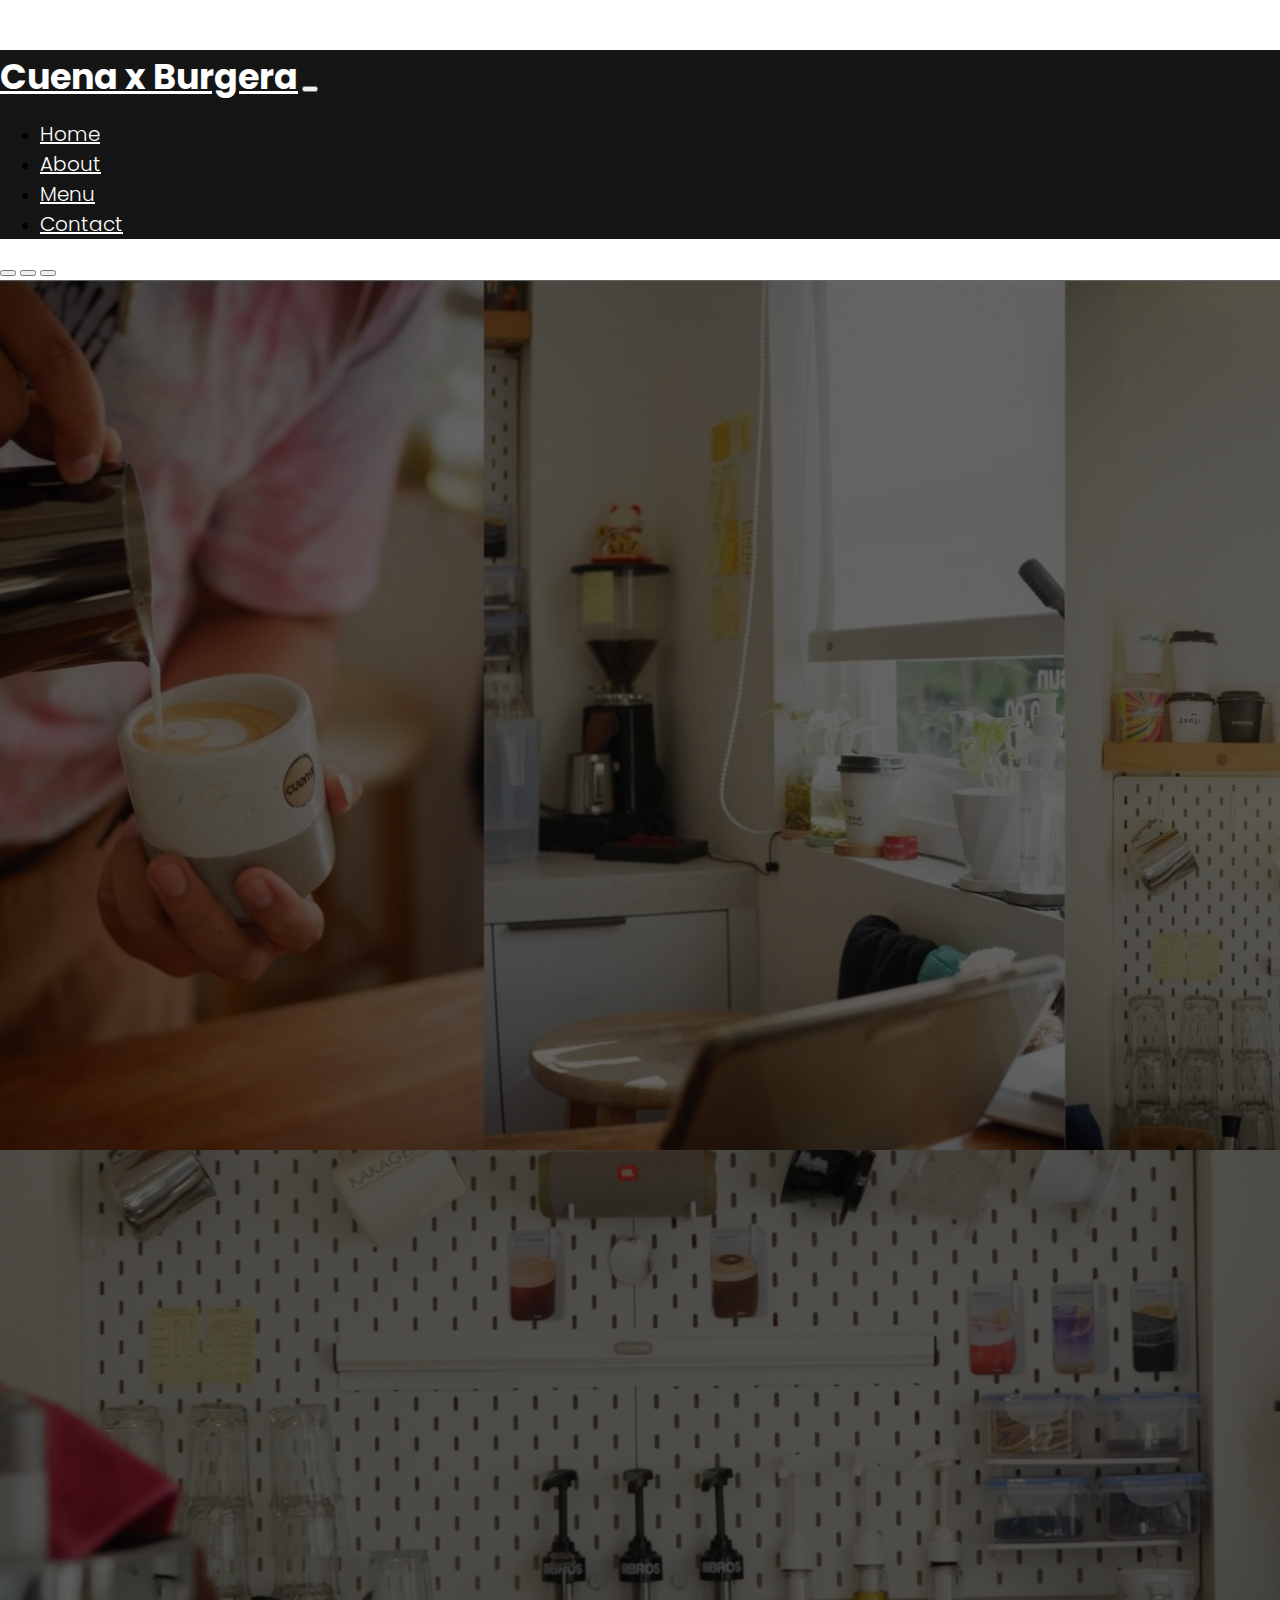
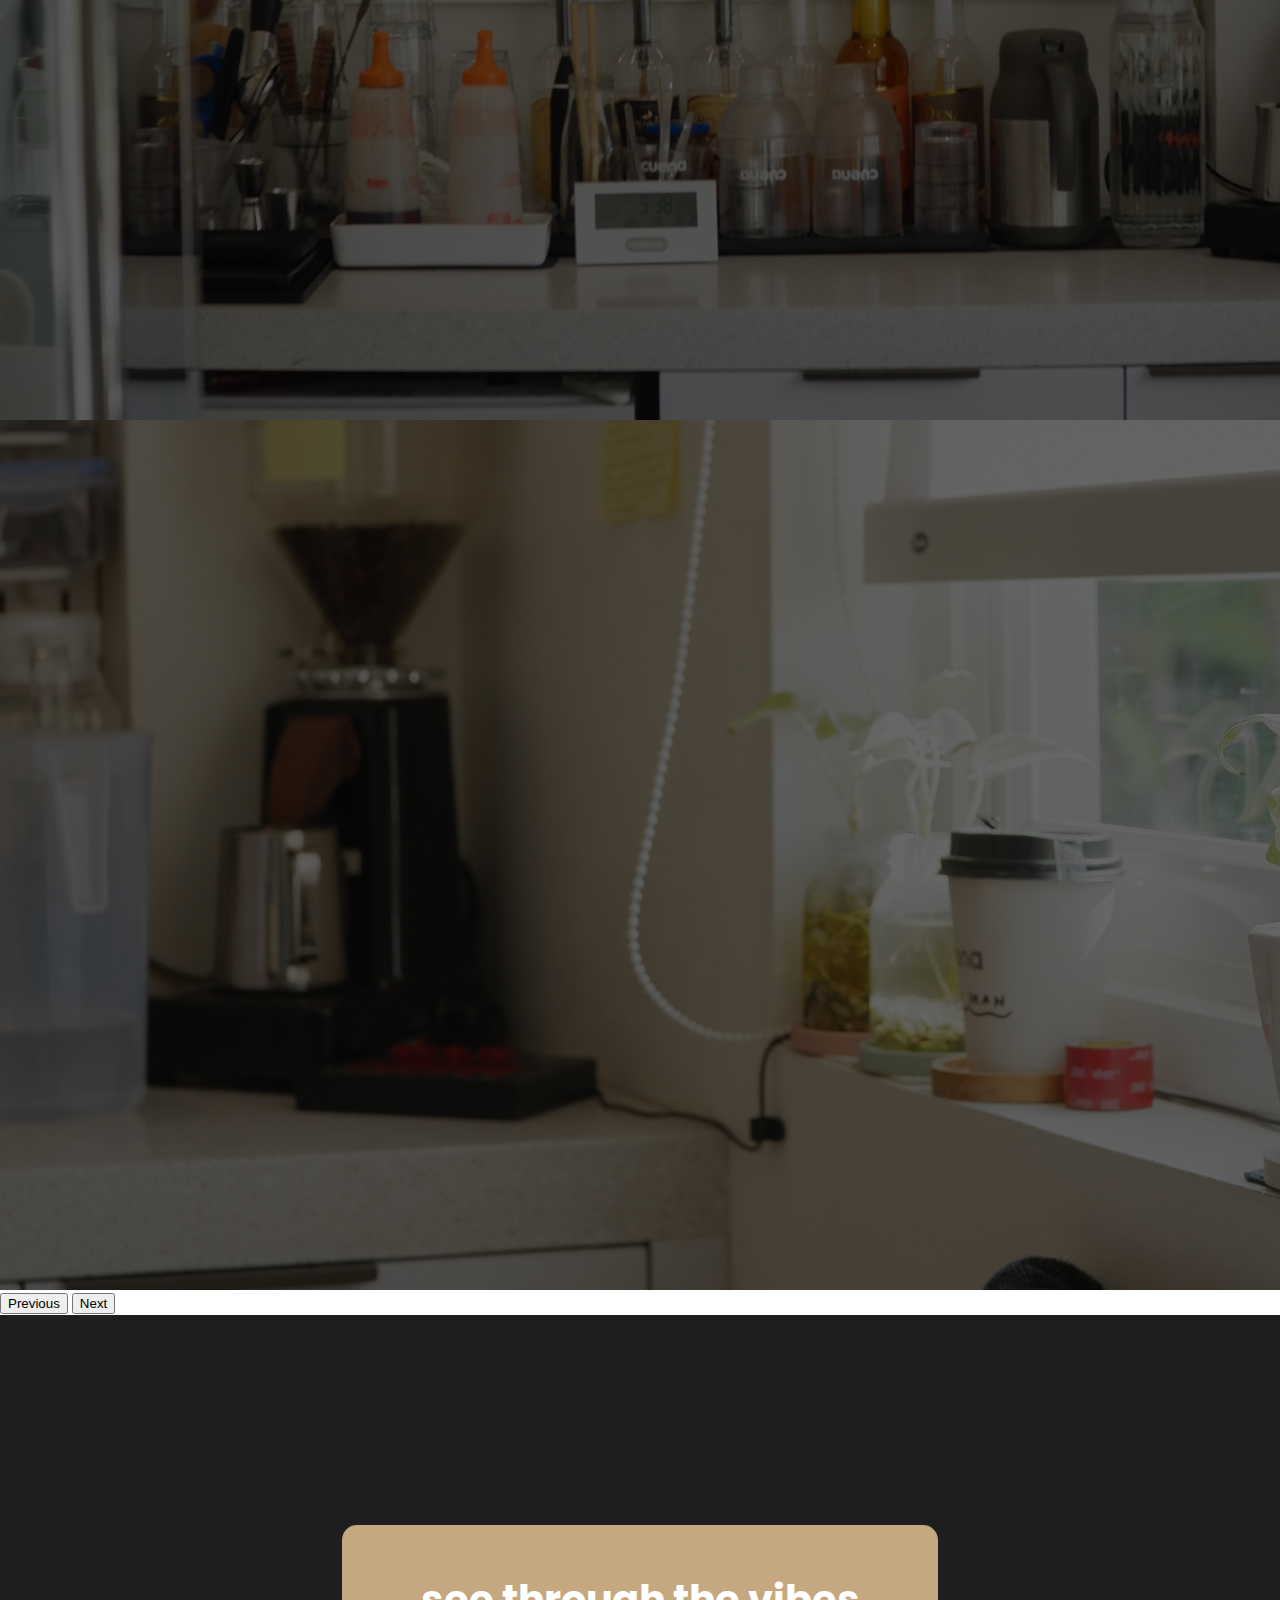
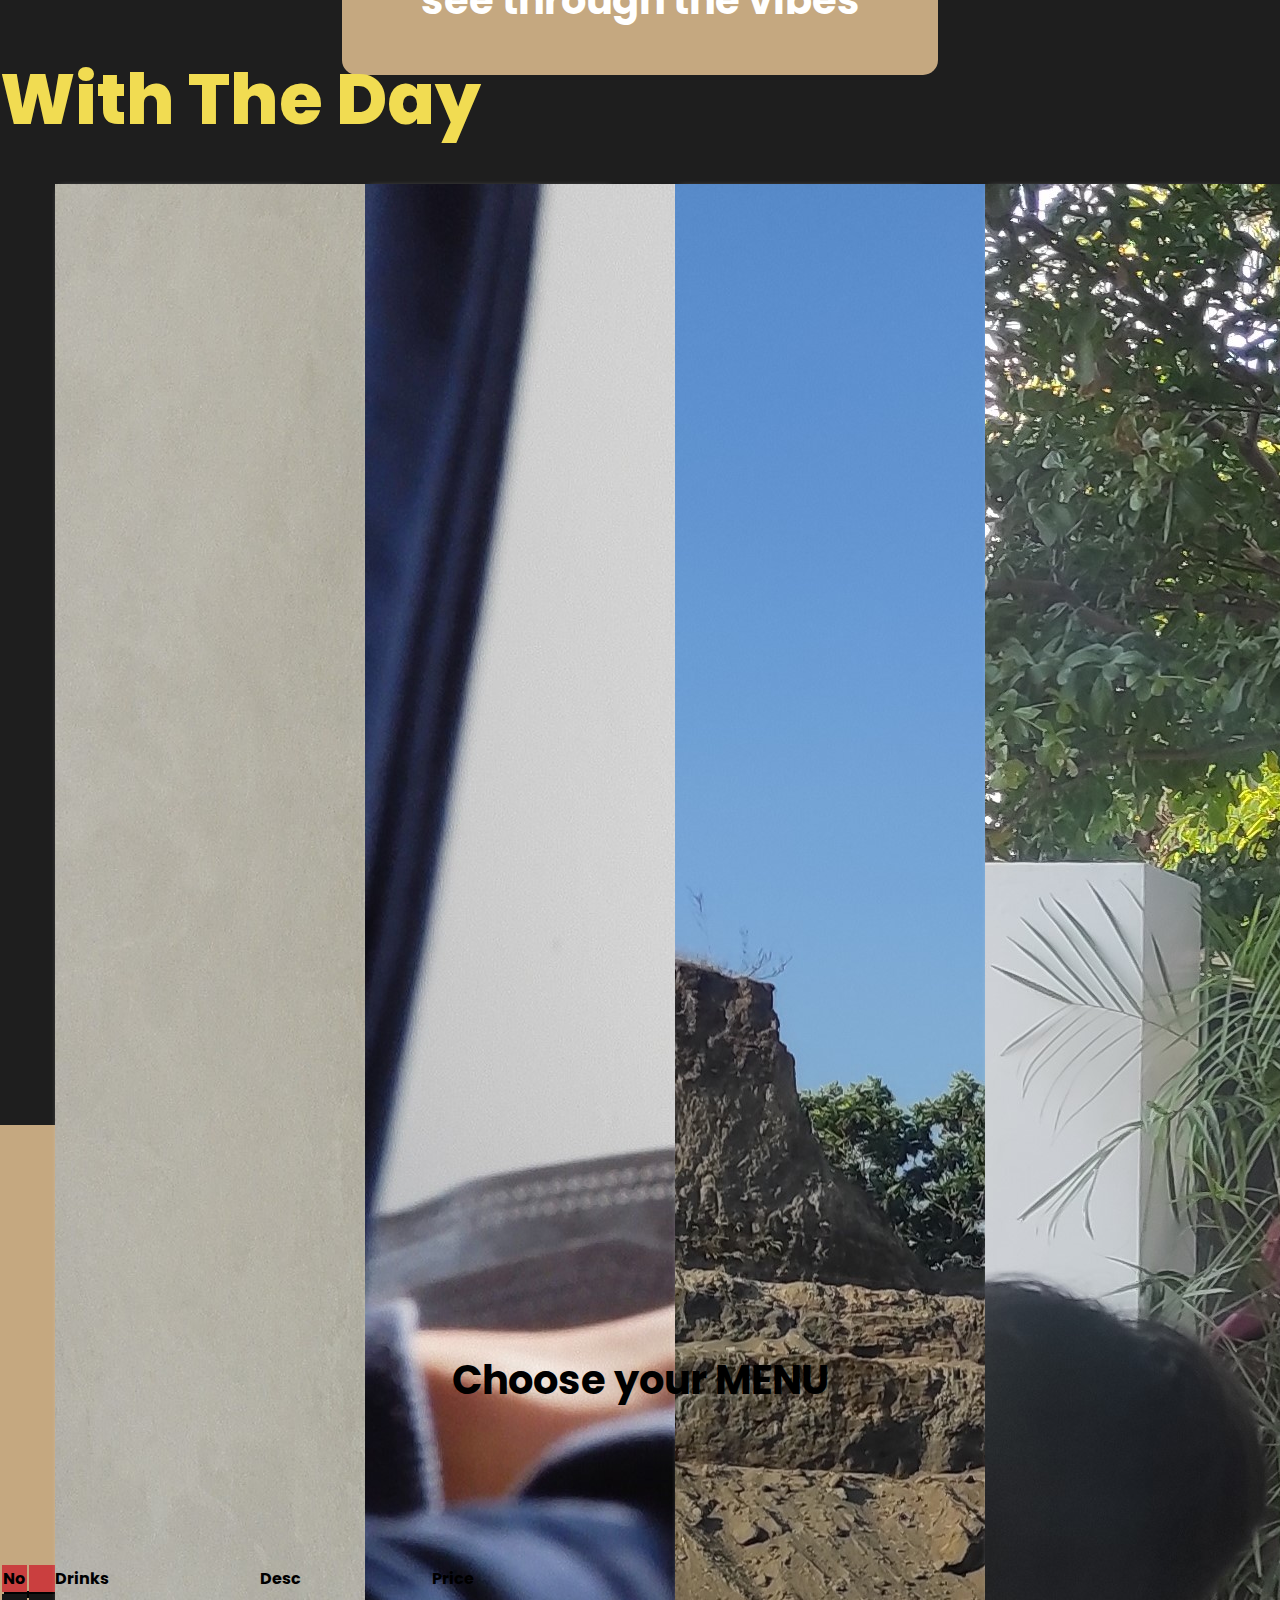
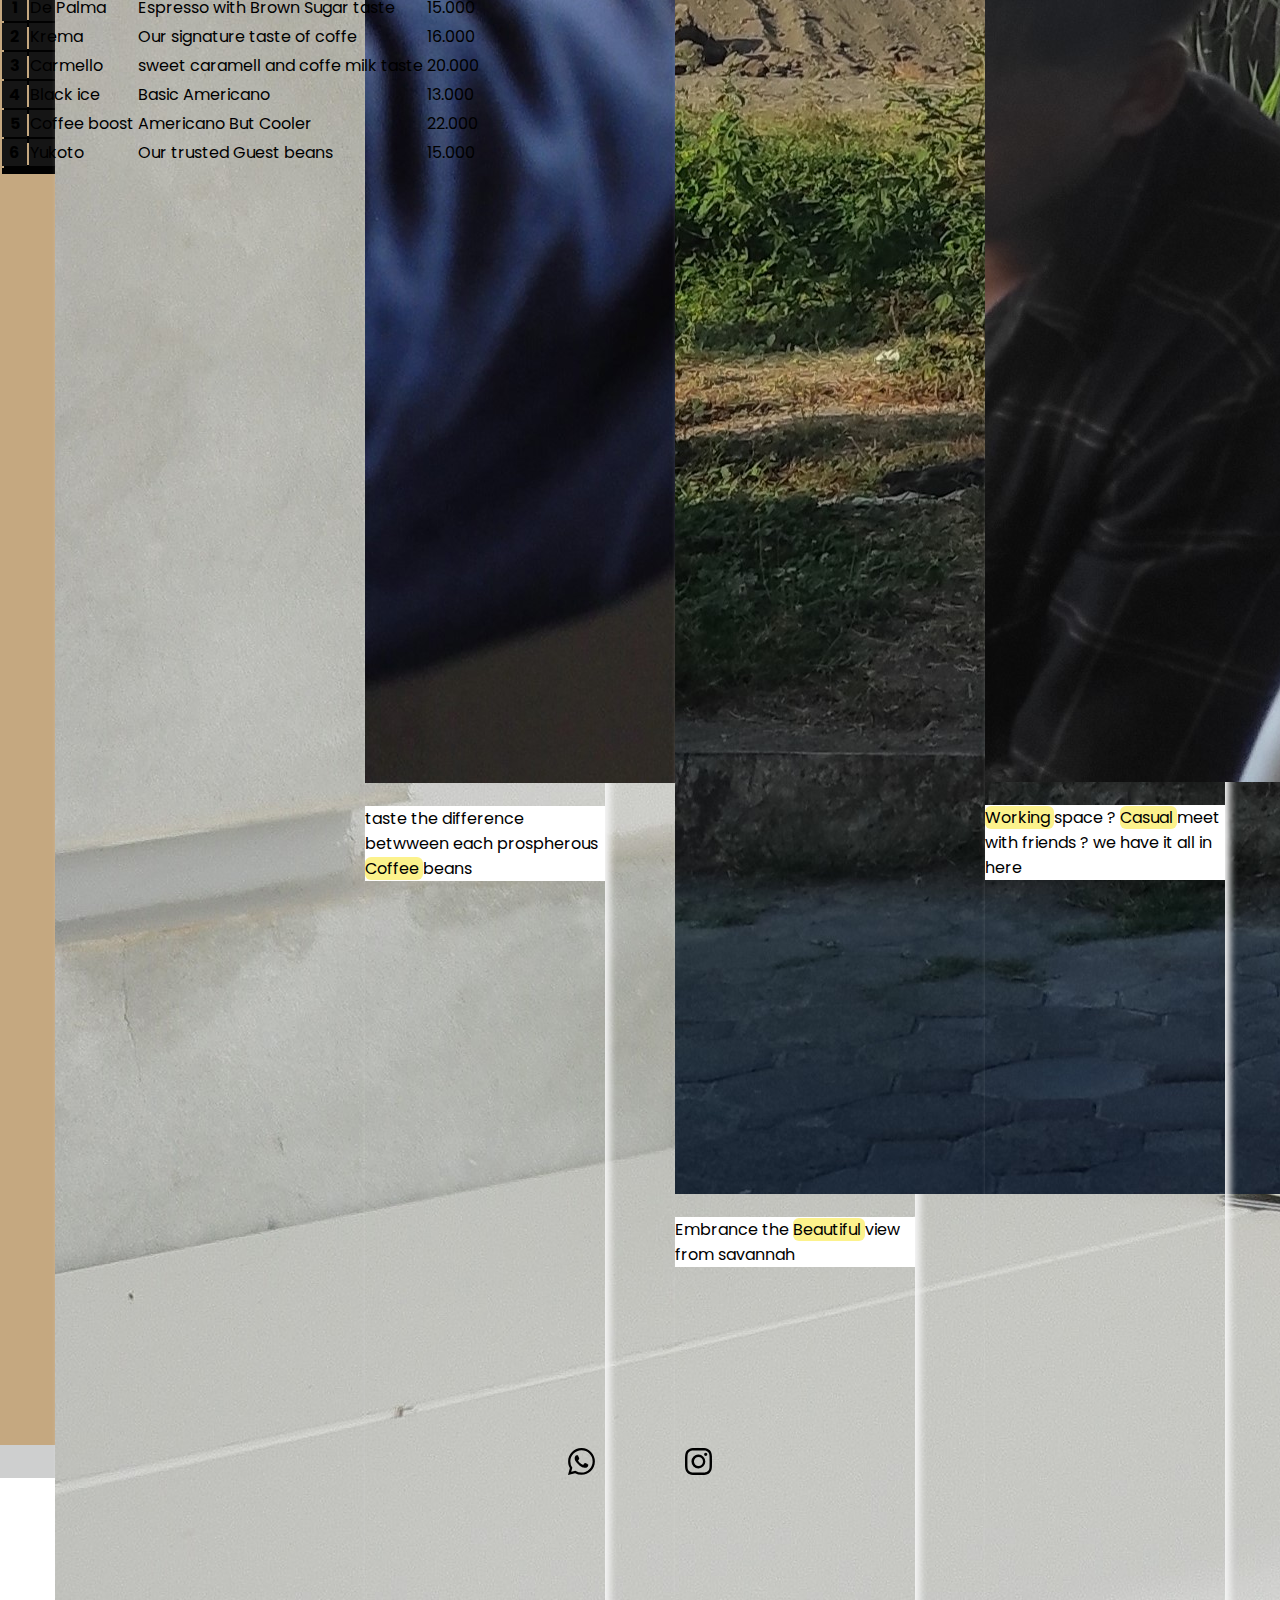
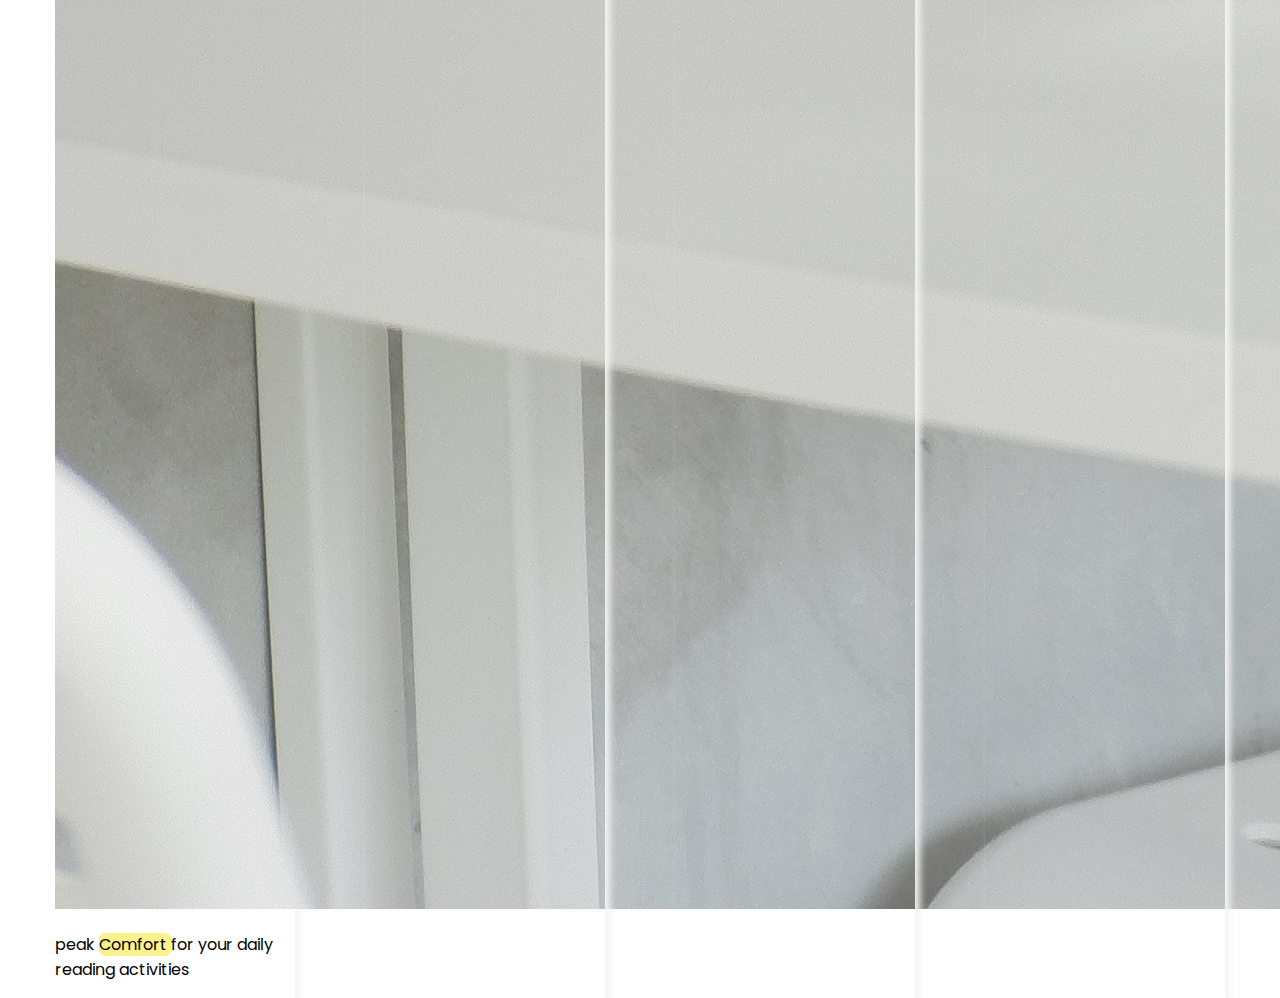
<file: HTML CSS JS/Cuena/123220109Tugas1/Tugaspraktikum1.html>
<!doctype html>
<html lang="en">
  
  
  <head>
    <meta charset="utf-8">
    <meta name="viewport" content="width=device-width, initial-scale=1">
    <title>CUENA</title>
    
    
    <!-- Fonts links -->
    <link rel="preconnect" href="https://fonts.googleapis.com">
    <link rel="preconnect" href="https://fonts.gstatic.com" crossorigin>
    <link href="https://fonts.googleapis.com/css2?family=Poppins:wght@400;700&display=swap" rel="stylesheet">
    <!-- bootstrap links -->
    <link href="https://cdn.jsdelivr.net/npm/bootstrap@5.3.2/dist/css/bootstrap.min.css" rel="stylesheet" integrity="sha384-T3c6CoIi6uLrA9TneNEoa7RxnatzjcDSCmG1MXxSR1GAsXEV/Dwwykc2MPK8M2HN" crossorigin="anonymous">
    <!-- CSS links -->
    <link rel="stylesheet" href="Tugaspraktikum1.css">
    
    
  </head> 
  
  
  <body >
    
    
    <!-- navbar start -->
    <div class="navigasi">
      <nav class="navbar navbar-expand-lg fixed-top" style="background-color: #151515;">
        <div class="container">
          <a class="navbar-brand" href="#">Cuena x <span class="text-danger">Burgera</span></a>
          <button class="navbar-toggler" type="button" data-bs-toggle="collapse" data-bs-target="#navbarNav" aria-controls="navbarNav" aria-expanded="false" aria-label="Toggle navigation">
            <span class="navbar-toggler-icon"></span>
          </button>
          <div class="collapse navbar-collapse" id="navbarNav">
            <ul class="navbar-nav ms-auto">
              <li class="nav- mx-2 ">
                <a class="nav-link " aria-current="page" href="#">Home</a>
              </li>
              <li class="nav- mx-2 ">
                <a class="nav-link " aria-current= "page" href="#halaman2">About</a>
                
              </li>
              <li class="nav- mx-2 ">
                <a class="nav-link " aria-current="page" href="#halaman3">Menu</a>
              </li>
              <li class="nav- mx-2 ">
                <a class="nav-link " href="#">Contact</a>
              </li>
            </ul>
          </div>
        </div>
      </div>
    </nav>
    <!-- navbar end -->  
    
    <!-- Background image -->

            <div id="carouselExampleCaptions" class="carousel slide">
              <div class="carousel-indicators">
                <button type="button" data-bs-target="#carouselExampleCaptions" data-bs-slide-to="0" class="active" aria-current="true" aria-label="Slide 1"></button>
                <button type="button" data-bs-target="#carouselExampleCaptions" data-bs-slide-to="1" aria-label="Slide 2"></button>
                <button type="button" data-bs-target="#carouselExampleCaptions" data-bs-slide-to="2" aria-label="Slide 3"></button>
              </div>
              <div class="carousel-inner">
        
                <div class="carousel-item active c-item">
                  <img src="aset/jumbotron.jpg" class="w-100 c-img" alt="depan">
                  <div class="carousel-caption top-0 mt-4">
                    <h5>Your Daily Caveine</h5>
                    
                  </div>
                </div>
                <div class="carousel-item c-item">
                  <img src="aset/mejabelakang.JPG" class="w-100 c-img" alt="tengah">
                  <div class="carousel-caption top-0 mt-4 ">
                    <h5>To Keep Up</h5>
                    
                  </div>
                </div>
                <div class="carousel-item c-item">
                  <img src="aset/kasir2.JPG " class="w-100 c-img" alt="belakang">
                  <div class="carousel-caption ">
                    <h5> With The Day</h5>
                    
                  </div>
                </div>
              </div>
              <button class="carousel-control-prev" type="button" data-bs-target="#carouselExampleCaptions" data-bs-slide="prev">
                <span class="carousel-control-prev-icon" aria-hidden="true"></span>
                <span class="visually-hidden">Previous</span>
              </button>
              <button class="carousel-control-next" type="button" data-bs-target="#carouselExampleCaptions" data-bs-slide="next">
                <span class="carousel-control-next-icon" aria-hidden="true"></span>
                <span class="visually-hidden">Next</span>
              </button>
            </div>
          </div>
            
            
            
            <!-- Background image -->
            
            <!-- isi hal 2 -->
            <div class = "halaman2" id="halaman2" >

             <div class="bordertulisan"> 
               <div class="tulisan1">
                 <h1>
                   see through the vibes
                 </h1>
               </div>
             </div>
              <div class="kartu">
                
                <div class="card" style="width: 15rem;">
                  <img src="aset/card.JPG" class="card-img-top" alt="card1">
                  <div class="card-body">
                    <p class="card-text"> peak <span class="highlight">Comfort </span> for your daily reading activities </p>
                  </div>
                </div>

                <div class="card" style="width: 15rem;">
                  <img src="aset/kartu2.JPG" class="card-img-top" alt="card2">
                  <div class="card-body">
                    <p class="card-text"> taste the difference betwween each prospherous <span class="highlight">Coffee </span> beans 
                    </p>
                  </div>
                </div>
                
                <div class="card" style="width: 15rem;">
                  <img src="aset/kartu.jpg" class="card-img-top" alt="card3">
                    <div class="card-body">
                      <p class="card-text">Embrance the <span class="highlight">Beautiful </span> view from savannah</p>
                    </div>
                  </div>
                  
                  <div class="card" style="width: 15rem;">
                    <img src="aset/kartu3.jpg" class="card-img-top" alt="card2">
                    <div class="card-body">
                      <p class="card-text"><span class="highlight">Working </span>space ? <span class="highlight"> Casual </span> meet with friends ? we have it all in here
                      </p>
                    </div>
                  </div>

                </div>
              </div>
        <!-- isi hal 2 end -->
        
        <!-- halaman 3 -->
        <div class="halaman3" id="halaman3">
          <div class="bordertulisan2">
            <div class="tulisan2">
              <h1>
                Choose your MENU 
              </h1>
            </div>
          </div>
          
          <div class="container">
            <table class="table" >
              <thead>
                <tr class="table" style="background-color: #ca3f3f">
                  <th scope="col">No</th>
                  <th scope="col">Drinks</th>
                  <th scope="col">Desc</th>
                  <th scope="col">Price</th>
                </tr>
              </thead>
              <tbody>
                <tr class="table" style="background-color: #151515">
                  <th scope="row">1</th>
                  <td>De Palma</td>
                  <td>Espresso with Brown Sugar taste</td>
                  <td>15.000</td>
                </tr>
                <tr class="table" style="background-color: #151515">
                  <th scope="row">2</th>
                  <td>Krema</td>
                  <td>Our signature taste of coffe</td>
                  <td>16.000</td>
                </tr>
                <tr class="table" style="background-color: #151515">
                  <th scope="row">3</th>
                  <td>Carmello</td>
                  <td>sweet caramell and coffe milk taste</td>
                  <td>20.000</td>
                </tr>
                <tr class="table" style="background-color: #151515">
                  <th scope="row">4</th>
                  <td>Black ice</td>
                  <td>Basic Americano </td>
                  <td>13.000</td>
                </tr>
                <tr class="table" style="background-color: #151515">
                  <th scope="row">5</th>
                  <td>Coffee boost</td>
                  <td>Americano But Cooler </td>
                  <td>22.000</td>
                </tr>
                <tr class="table" style="background-color: #151515">
                  <th scope="row">6</th>
                  <td>Yukoto</td>
                  <td>Our trusted Guest beans </td>
                  <td>15.000</td>
                </tr>
              </tbody>
            </table>
            
          </div>
        </div>

        <!-- halaman 3 end -->
        
        <!-- isi footer -->
        <footer class="footer fixed-bottom">
          <img src="whatsapp.svg">
          <img src="instagram.svg">
        </footer>
        <!-- isi end -->
        
        
        
        <script src="https://cdn.jsdelivr.net/npm/bootstrap@5.3.2/dist/js/bootstrap.bundle.min.js" integrity="sha384-C6RzsynM9kWDrMNeT87bh95OGNyZPhcTNXj1NW7RuBCsyN/o0jlpcV8Qyq46cDfL" crossorigin="anonymous"></script>
        
        <script src="https://cdn.jsdelivr.net/npm/@popperjs/core@2.11.8/dist/umd/popper.min.js" integrity="sha384-I7E8VVD/ismYTF4hNIPjVp/Zjvgyol6VFvRkX/vR+Vc4jQkC+hVqc2pM8ODewa9r" crossorigin="anonymous"></script>
        
        <script src="https://cdn.jsdelivr.net/npm/bootstrap@5.3.2/dist/js/bootstrap.min.js" integrity="sha384-BBtl+eGJRgqQAUMxJ7pMwbEyER4l1g+O15P+16Ep7Q9Q+zqX6gSbd85u4mG4QzX+" crossorigin="anonymous"></script>
        
      </body>
</html>
</file>
<file: cssnya.css>
body {
    margin : 0px;
    padding : 0px;
    background-color : #12202E;
    color: #68571C;
}

.home {
    margin: 2%;
    margin-bottom: 10%;
    background-color: #bcb081;
    border-radius: 15px;
}

.hr{
    border: 3px solid #655827;
}

.content {
    padding: 4% 4%;
}

.content h1{
    font-size: 34px;
    font-weight: 600;
    font-family: poppins;
}
.content h2{
    font-size: 20px;
    font-family: poppins;
    font-weight: 700;
    margin: 3cap 0%;
}

.content p{
    text-align: justify;
    line-height: 1,5;
    font-family: poppins;
    
}

.tombol button a{
    text-decoration: none;
    list-style: none;
}

.formbody p{
    margin: 1% 0% 1% 0%;
    font-size: 12px;
    font-weight: 600;
}

.formfooter {
    margin: 3% 0% 0% 0%;
    font-family: poppins;
    display: flex;
    gap: 2%;
}

.submit {
    display: flex;

}
.submit input{
    background-color: #655827;
    transition: 0.2s ease-in-out;
    color: #ffffff;
    border-radius: 10%;
}
.submit input:hover{
    background-color: #ffffff;
    color: #655827;
    border-radius: 10%;
}

footer {
    display: flex;
    justify-content:center ;
    background-color: #bcb081;
}

footer h3{
    margin: 10px;
    font-size: 18px;
}
</file>
<file: HTML CSS JS/praktikum2.css>
#welcome {
    background-color: #ffd9ad;
    font-style: bold;
    font-family: "vogue";
}

#menu{
    background-color: #ffffff7a; 
    color: aliceblue;
}
#menu ul {
    display: flex;
    list-style: none;
    gap: 20px;
}

body {
    font-style: normal;
    font-family:'Trebuchet MS', 'Lucida Sans Unicode', 'Lucida Grande', 'Lucida Sans', Arial, sans-serif;
    background-color: #000000;
}


#paragraf1 {
    background-color: #ffd9ad;
    color: rgb(0, 0, 0);
}
#paragraf2 {
    color: azure;

}

#table {

    border-color: beige;
    color: aliceblue;
}

#container {
    width: 100%;
    align-items: center;
}
</file>
<file: HTML CSS JS/Cuena/Tugaspraktikum1.css>
*{

    scroll-behavior: smooth;
}

body {
 font-family: poppins;
 margin: 0px;
 height: 3350px;
 padding-top:50px;
}

.navbar-brand{
    font-weight: 700;
    font-size: 35px;
    color: white;
}

.nav-link {
    font-size: 20px;
    color: white;;
    font-weight: 300;
}

.nav-link:hover {
    border-bottom: 3px solid #9A3B3B;
    padding-bottom: 5px;
    color: #000000;
}

.c-item{
    height: 870px;
}
.c-img{
    height: 100%;
    filter: grayscale(1);
    filter: brightness(0.4);
    object-fit: cover;
}


.carousel-caption h5{
    margin-top: 350px;
    font-size: 70px;
    font-weight: 800;
    color: rgb(241, 220, 82);
}

.halaman2 {
    background-color: #1e1e1e;
    padding-top: 210px;
    height: 1200px;
}

.tulisan1 {
    display: flex;
    justify-content: center;
    align-items: center;
}

.bordertulisan {
    background-color: #C5A880;
    border-radius: 15px;
    font-family: poppins;
    display: flex;
    justify-content: center;
    padding: 2vh;
    margin-bottom: 12vh;
    margin-right: 38vh;
    margin-left: 38vh
}
.tulisan1 h1{
    font-size: 40px;
    color: white;
    font-weight: 700;
}


span.highlight{
    background-image: linear-gradient(to right, rgb(252, 242, 140), rgb(252, 242, 140));
    border-radius: 6px;
    
}

.card {
    box-shadow: 5px 5px 7px 0px whitesmoke;
}

.card-body {
    background-color: #ffffff;
}

.card h5{
    font-weight: 600;
    text-align: left;
}
.kartu {
    padding-top: 1px;
    font-family: poppins;
    display: flex;
    gap: 70px;
    justify-content: center;
}

.halaman3 {
    height: 1200px;
    background-color: #C5A880;
    padding-top: 20vh;
    padding-bottom: 60vh;
}

.bordertulisan2{
    background-color: #ffffff;
    border-radius: 15px;
    font-family: poppins;
    display: flex;
    justify-content: center;
    padding: 2vh;
    margin-bottom: 12vh;
    margin-right: 38vh;
    margin-left: 38vh
}
.tulisan2 h1{
    font-size: 40px;
    color: rgb(0, 0, 0);
    font-weight: 700;
}

.menu {
    display: flex;
    justify-content: center;
}

.table {
    box-shadow: 4px 4px 0px 2px #010101;
    border-radius: 0px;
 
}


footer {
    background-color: #cecfcf;
    display: flex;
    justify-content: center;
    align-items: center;
    padding: 3px;
    gap: 10vh;
}

footer img{
    width: 3vh;
    color: #ffffff;
}
</file>
<file: HTML CSS JS/Cuena/123220109Tugas1/Tugaspraktikum1.css>
*{

    scroll-behavior: smooth;
}

body {
 font-family: poppins;
 margin: 0px;
 height: 3350px;
 padding-top:50px;
}

.navbar-brand{
    font-weight: 700;
    font-size: 35px;
    color: white;
}

.nav-link {
    font-size: 20px;
    color: white;;
    font-weight: 300;
}

.nav-link:hover {
    border-bottom: 3px solid #9A3B3B;
    padding-bottom: 5px;
    color: #000000;
}

.c-item{
    height: 870px;
}
.c-img{
    height: 100%;
    filter: grayscale(1);
    filter: brightness(0.4);
    object-fit: cover;
}


.carousel-caption h5{
    margin-top: 350px;
    font-size: 70px;
    font-weight: 800;
    color: rgb(241, 220, 82);
}

.halaman2 {
    background-color: #1e1e1e;
    padding-top: 210px;
    height: 1200px;
}

.tulisan1 {
    display: flex;
    justify-content: center;
    align-items: center;
}

.bordertulisan {
    background-color: #C5A880;
    border-radius: 15px;
    font-family: poppins;
    display: flex;
    justify-content: center;
    padding: 2vh;
    margin-bottom: 12vh;
    margin-right: 38vh;
    margin-left: 38vh
}
.tulisan1 h1{
    font-size: 40px;
    color: white;
    font-weight: 700;
}


span.highlight{
    background-image: linear-gradient(to right, rgb(252, 242, 140), rgb(252, 242, 140));
    border-radius: 6px;
    
}

.card {
    box-shadow: 5px 5px 7px 0px whitesmoke;
}

.card-body {
    background-color: #ffffff;
}

.card h5{
    font-weight: 600;
    text-align: left;
}
.kartu {
    padding-top: 1px;
    font-family: poppins;
    display: flex;
    gap: 70px;
    justify-content: center;
}

.halaman3 {
    height: 1200px;
    background-color: #C5A880;
    padding-top: 20vh;
    padding-bottom: 60vh;
}

.bordertulisan2{
    background-color: #ffffff;
    border-radius: 15px;
    font-family: poppins;
    display: flex;
    justify-content: center;
    padding: 2vh;
    margin-bottom: 12vh;
    margin-right: 38vh;
    margin-left: 38vh
}
.tulisan2 h1{
    font-size: 40px;
    color: rgb(0, 0, 0);
    font-weight: 700;
}

.menu {
    display: flex;
    justify-content: center;
}

.table {
    box-shadow: 4px 4px 0px 2px #010101;
    border-radius: 0px;
 
}


footer {
    background-color: #cecfcf;
    display: flex;
    justify-content: center;
    align-items: center;
    padding: 3px;
    gap: 10vh;
}

footer img{
    width: 3vh;
    color: #ffffff;
}
</file>
